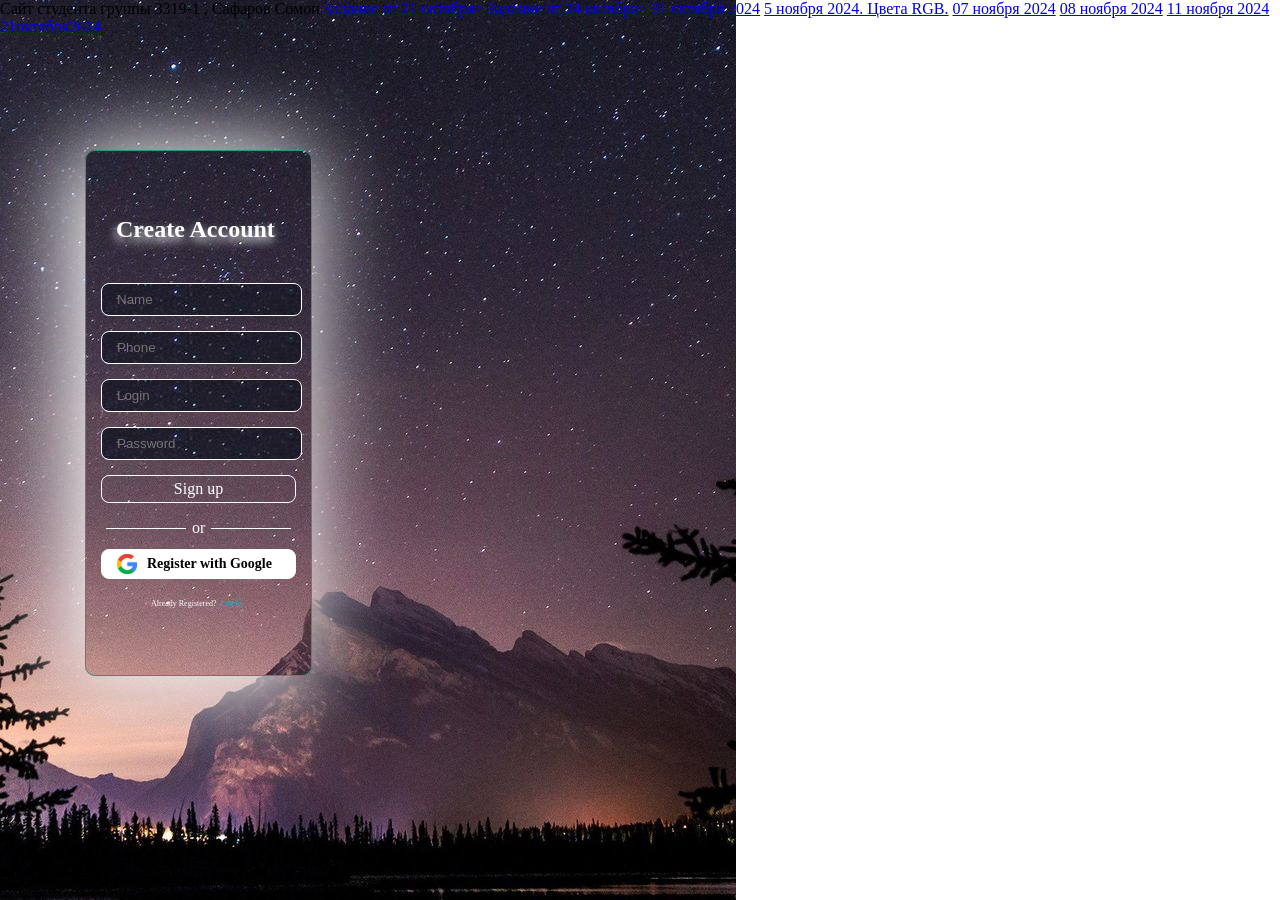
<file: index.html>
<!DOCTYPE html>
<html lang="en">
<head>
    <meta charset="UTF-8">
    <meta name="viewport" content="width=device-width, initial-scale=1.0">
    <link rel="stylesheet" href="style.css">
    <title>Document</title>
</head>
<body>
    <main class="block">
        <div class="block-in">

            <h2>Create Account</h2>

            <nav class="regis">

        <form action="#" name="name" method="get">
             <input type="name" name="name" placeholder="Name">
        </form>

         <form action="#" name="password" method="get">
            <input type="phone" name="phone" placeholder="Phone">
         </form>

        <form action="#" name="text" method="get" >
            <input type="text" name="login" placeholder="Login">
        </form>

        <form action="#" name="password" method="get">
            <input type="password" name="password" placeholder="Password">
        </form>

    <div class="sign">
        <a href="#">Sign up</a>
    </div>

    <div class="or1">
    </div>

    <div class="or">
        <a>or</a>
    </div>

    <div class="or2">
    </div>

    <a href="https://myaccount.google.com/?nlr=1">
        <div class="google">
            <img src="images/vecteezy_google-lens-icon-logo-symbol_22484503.png" alt="">
            <h2>Register with Google</h2>
        </div>
    </a>

    <div class="dont">
        <p>Already Registered?</p>
        <a href="index2.html">Log In</a>
    </div>

    </nav>
    </div>
    </main>
Сайт студента группы 3319-1 , Сафаров Сомон
    <a href='21oct24.html'>Задание от 21 октября></a>
    <a href='24oct24.html'>Задание от 24 октября></a>
    <a href="31oct24.html"> 31 октября 2024</a>
    <a href="05nov24.html"> 5 ноября 2024. Цвета RGB.</a>
    <a href="07nov24.html"> 07 ноября 2024</a>
    <a href="08nov24.html"> 08 ноября 2024</a>
    <a href="11nov24.html"> 11 ноября 2024</a>
    <a href="21oct24.html">21октября2024</a>

</body>
</html>
</file>
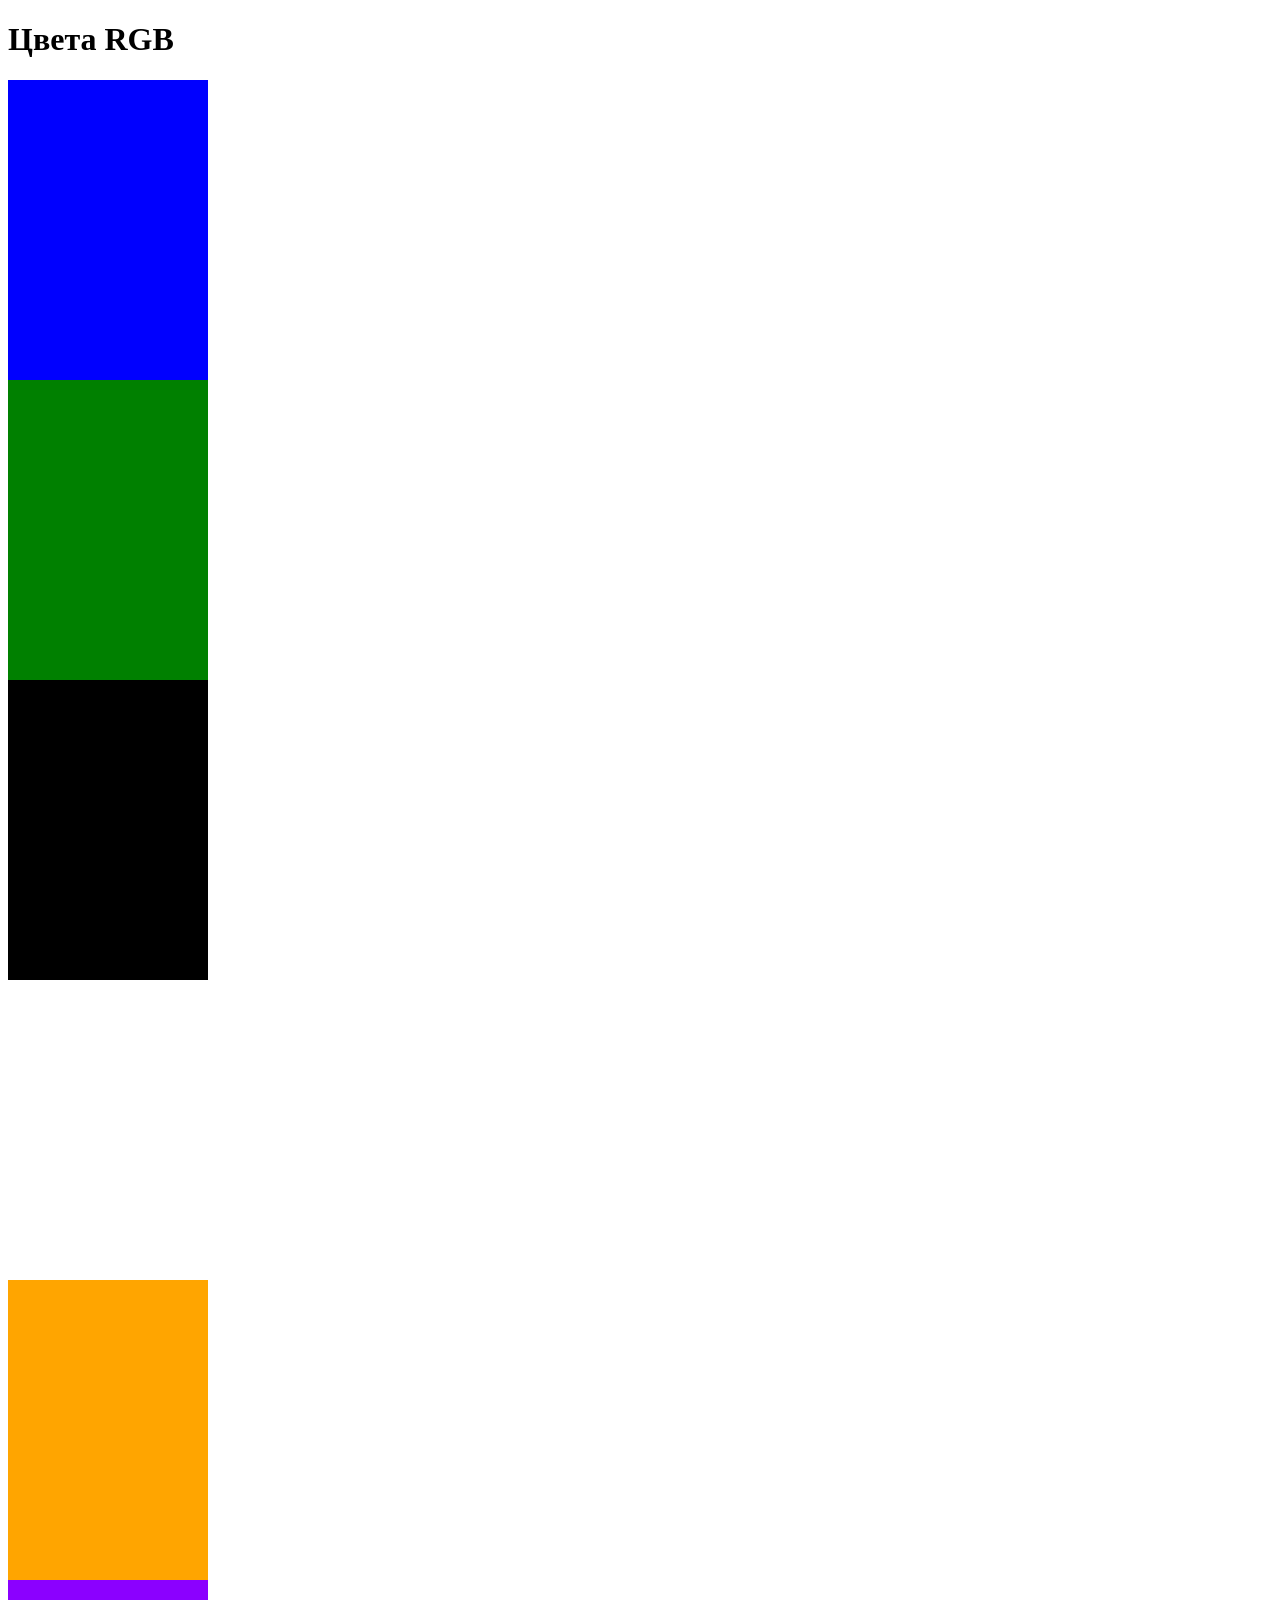
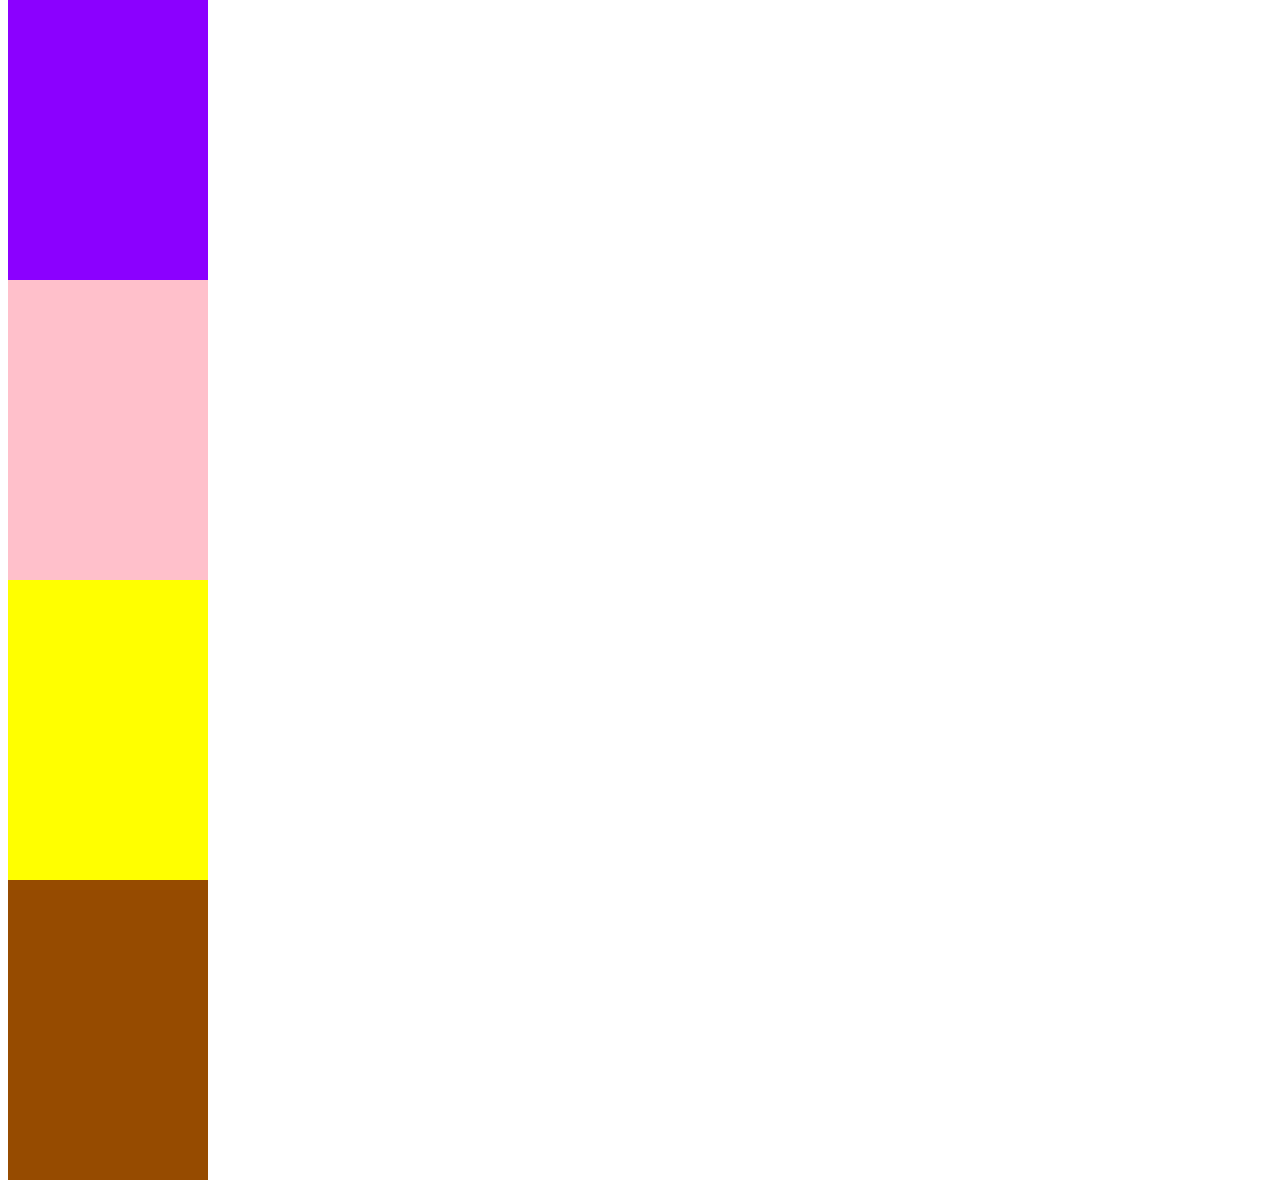
<file: 05nov24.html>
<!DOCTYPE html>
<html lang="en">
<head>
    <meta charset="UTF-8">
    <meta name="viewport" content="width=device-width, initial-scale=1.0">
    <title>Document</title>
</head>
<body>
    <h1>Цвета RGB</h1>
</body>
    <script>
        let box1=document.createElement('div');
        box1.style.height='300px';
        box1.style.width='200px';
        box1.style.backgroundColor='rgb(0,0,255)';
        document.body.append(box1);

        let box2=document.createElement('div');
        box2.style.height='300px';
        box2.style.width='200px';
        box2.style.backgroundColor='rgb(0,128,0)';
        document.body.append(box2);

        let box3=document.createElement('div');
        box3.style.height='300px';
        box3.style.width='200px';
        box3.style.backgroundColor='rgb(0,0,0)';
        document.body.append(box3);

        let box4=document.createElement('div');
        box4.style.height='300px';
        box4.style.width='200px';
        box4.style.backgroundColor='rgb(255,255,255)';
        document.body.append(box4);

        let box5=document.createElement('div');
        box5.style.height='300px';
        box5.style.width='200px';
        box5.style.backgroundColor='rgb(255,165,0)';
        document.body.append(box5);

        let box6=document.createElement('div');
        box6.style.height='300px';
        box6.style.width='200px';
        box6.style.backgroundColor='rgb(139,0,255)';
        document.body.append(box6);

        let box7=document.createElement('div');
        box7.style.height='300px';
        box7.style.width='200px';
        box7.style.backgroundColor='rgb(255,192,203)';
        document.body.append(box7);

        let box8=document.createElement('div');
        box8.style.height='300px';
        box8.style.width='200px';
        box8.style.backgroundColor='rgb(255,255,0)';
        document.body.append(box8);

        let box9=document.createElement('div');
        box9.style.height='300px';
        box9.style.width='200px';
        box9.style.backgroundColor='rgb(150,75,0)';
        document.body.append(box9);

    </script>
</html>
</file>
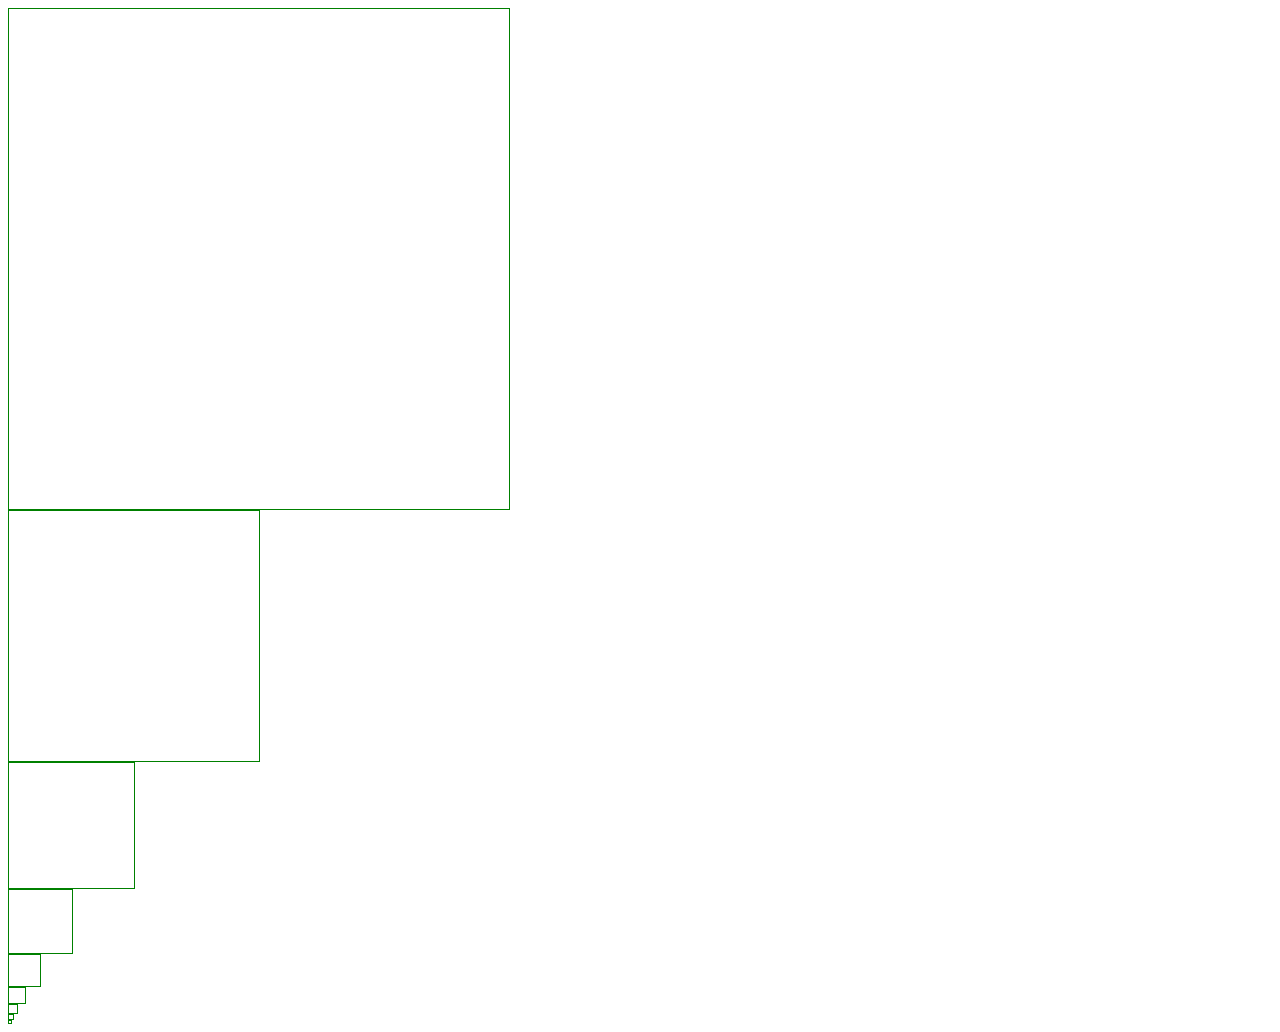
<file: 07nov24.html>
<!DOCTYPE html>
<html lang="en">
<head>
    <meta charset="UTF-8">
    <meta name="viewport" content="width=device-width, initial-scale=1.0">
    <title>Document</title>
</head>
<body>
    
</body>

    <script>

        let startBox=document.createElement('div');
        document.body.append(startBox);

        function draw(size){
            if(size>1) {               //++++++++++++++++
            let box=document.createElement('div');
            box.style.width=size +'px';
            box.style.height=size+'px';
            box.style.border='1px solid green';
            document.body.append(box);

            draw(size/2);
            } //++++++++++++++

        }

        draw(500);

    </script>

</html>
</file>
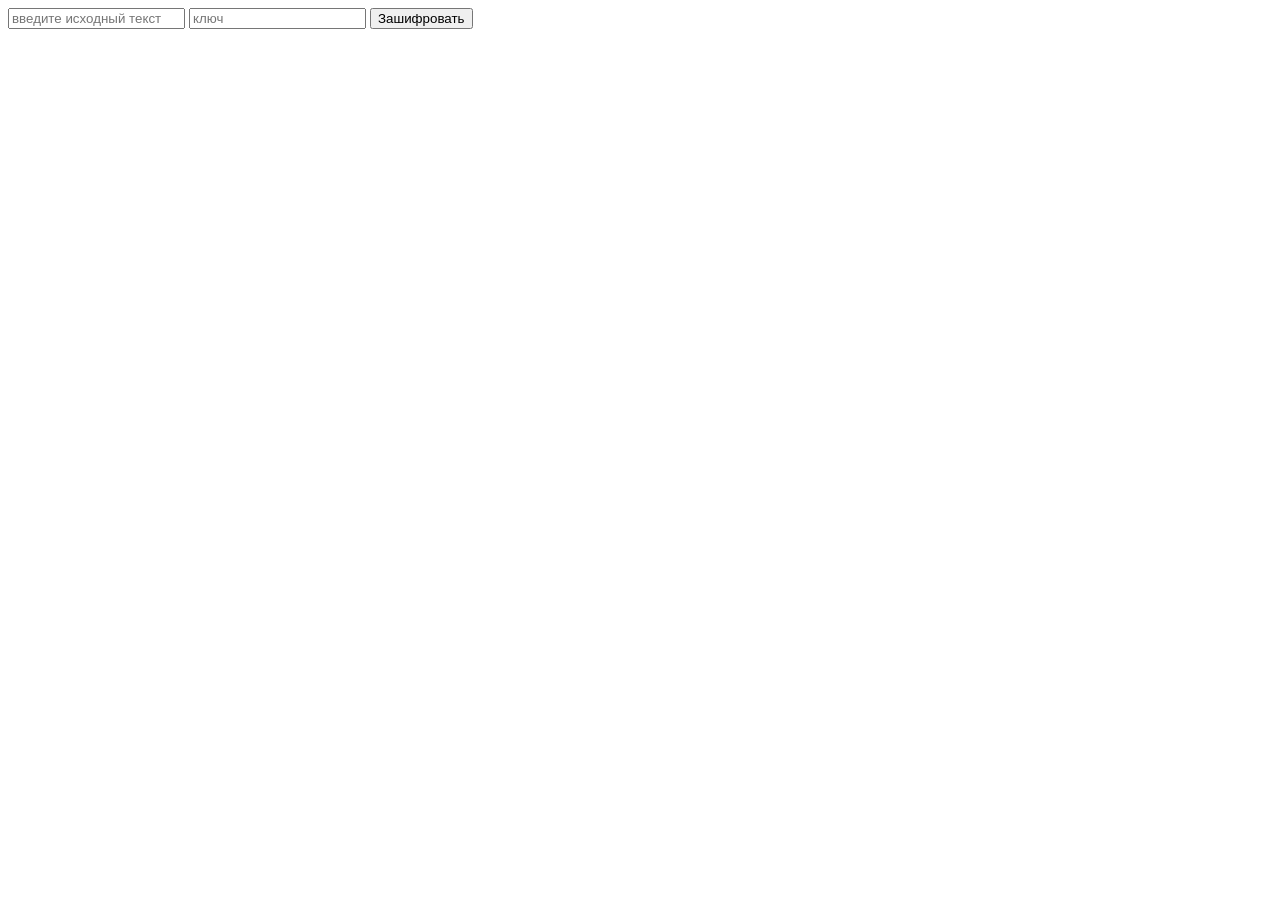
<file: 11nov24.html>
<!DOCTYPE html>
<html lang="en">
<head>
    <meta charset="UTF-8">
    <meta name="viewport" content="width=device-width, initial-scale=1.0">
    <title>Document</title>
</head>
<body>
    <input type="text" id="t0" placeholder="введите исходный текст">
    <input type="text" id="key" placeholder="ключ">
    <button onclick="encrypt()">Зашифровать</button>
    <div id="encrypted"></div>

    <script>
        let text0 = document.getElementById('t0'); 
        let key = document.getElementById( 'key'); 
        let encr = document.getElementById('encrypted'); 

        function encrypt(){
            let t = text0.value; 
            let len = t. length; 

    for (let i=0; i < len; i++){
        let uniCode = t.charCodeAt(i); 
        encr. innerText += uniCode + '.';
    }
}
    </script>
</body>
</html>
</file>
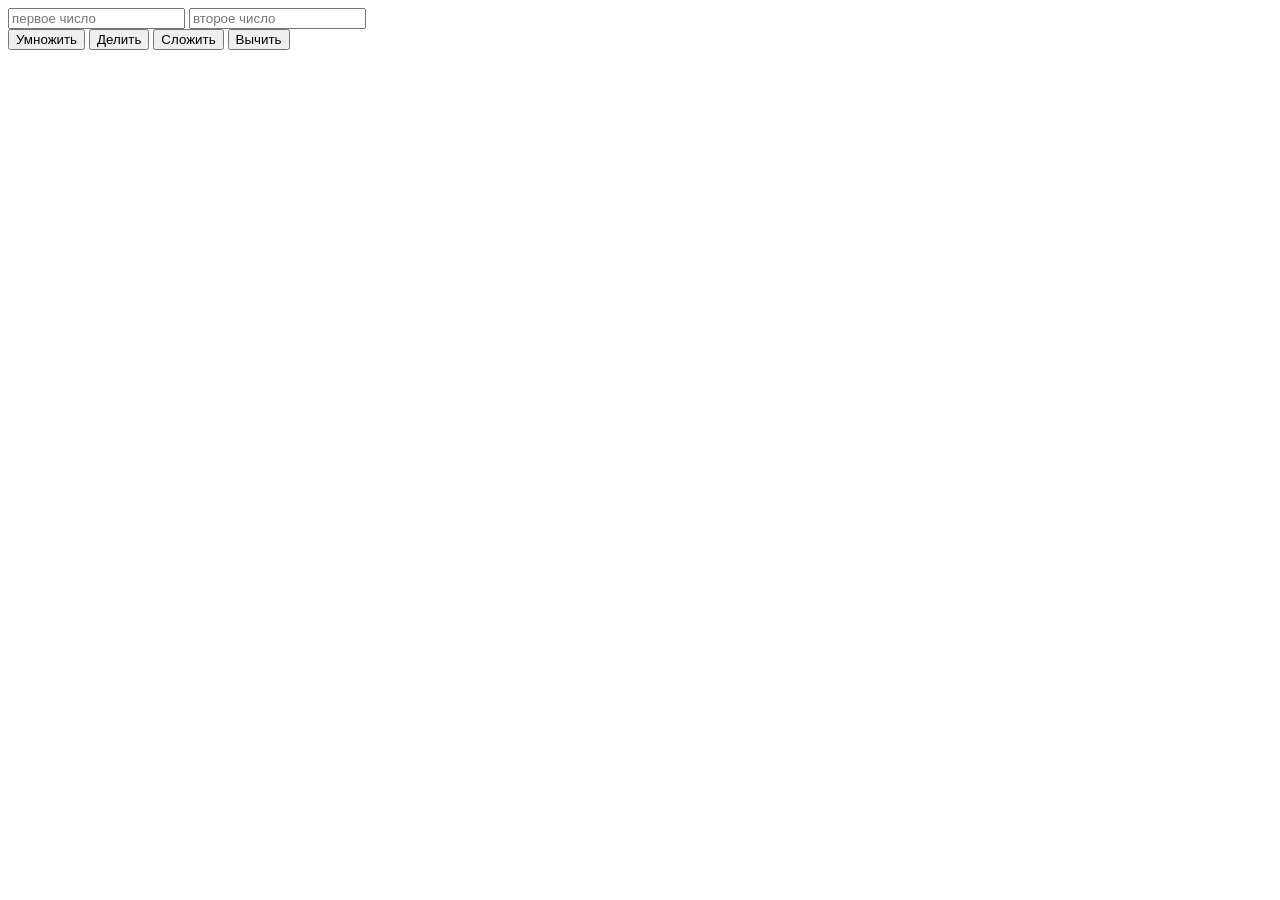
<file: 8nov24.html>
<!DOCTYPE html>
<html lang="en">
<head>
    <meta charset="UTF-8">
    <meta name="viewport" content="width=device-width, initial-scale=1.0">
    <title>Document</title>
</head>
<body>
    <input type="text" id = 'num1' placeholder="первое число">
    <input type="text" id = 'num2' placeholder="второе число">
    <div type="text" id='result'></div>
    <button onclick="multiply()">Умножить</button>
    <button onclick="divide()">Делить</button>
    <button onclick="fold()">Сложить</button>
    <button onclick="subtract()">Вычить</button>

    <script>
        let n1 = document.getElementById('num1') ;
        let n2 = document.getElementById('num2' );
        let res = document.getElementById('result');

        function multiply(){
            res.innerText = n1.value * n2.value
        }

        function divide(){
            res.innerText = n1.value / n2.value
        }

        function fold(){
            res.innerText = parseFloat(n1.value) + parseFloat(n2.value)
        }

        function subtract(){
            res.innerText = n1.value - n2.value
        }
    </script>


</body>
</html>
</file>
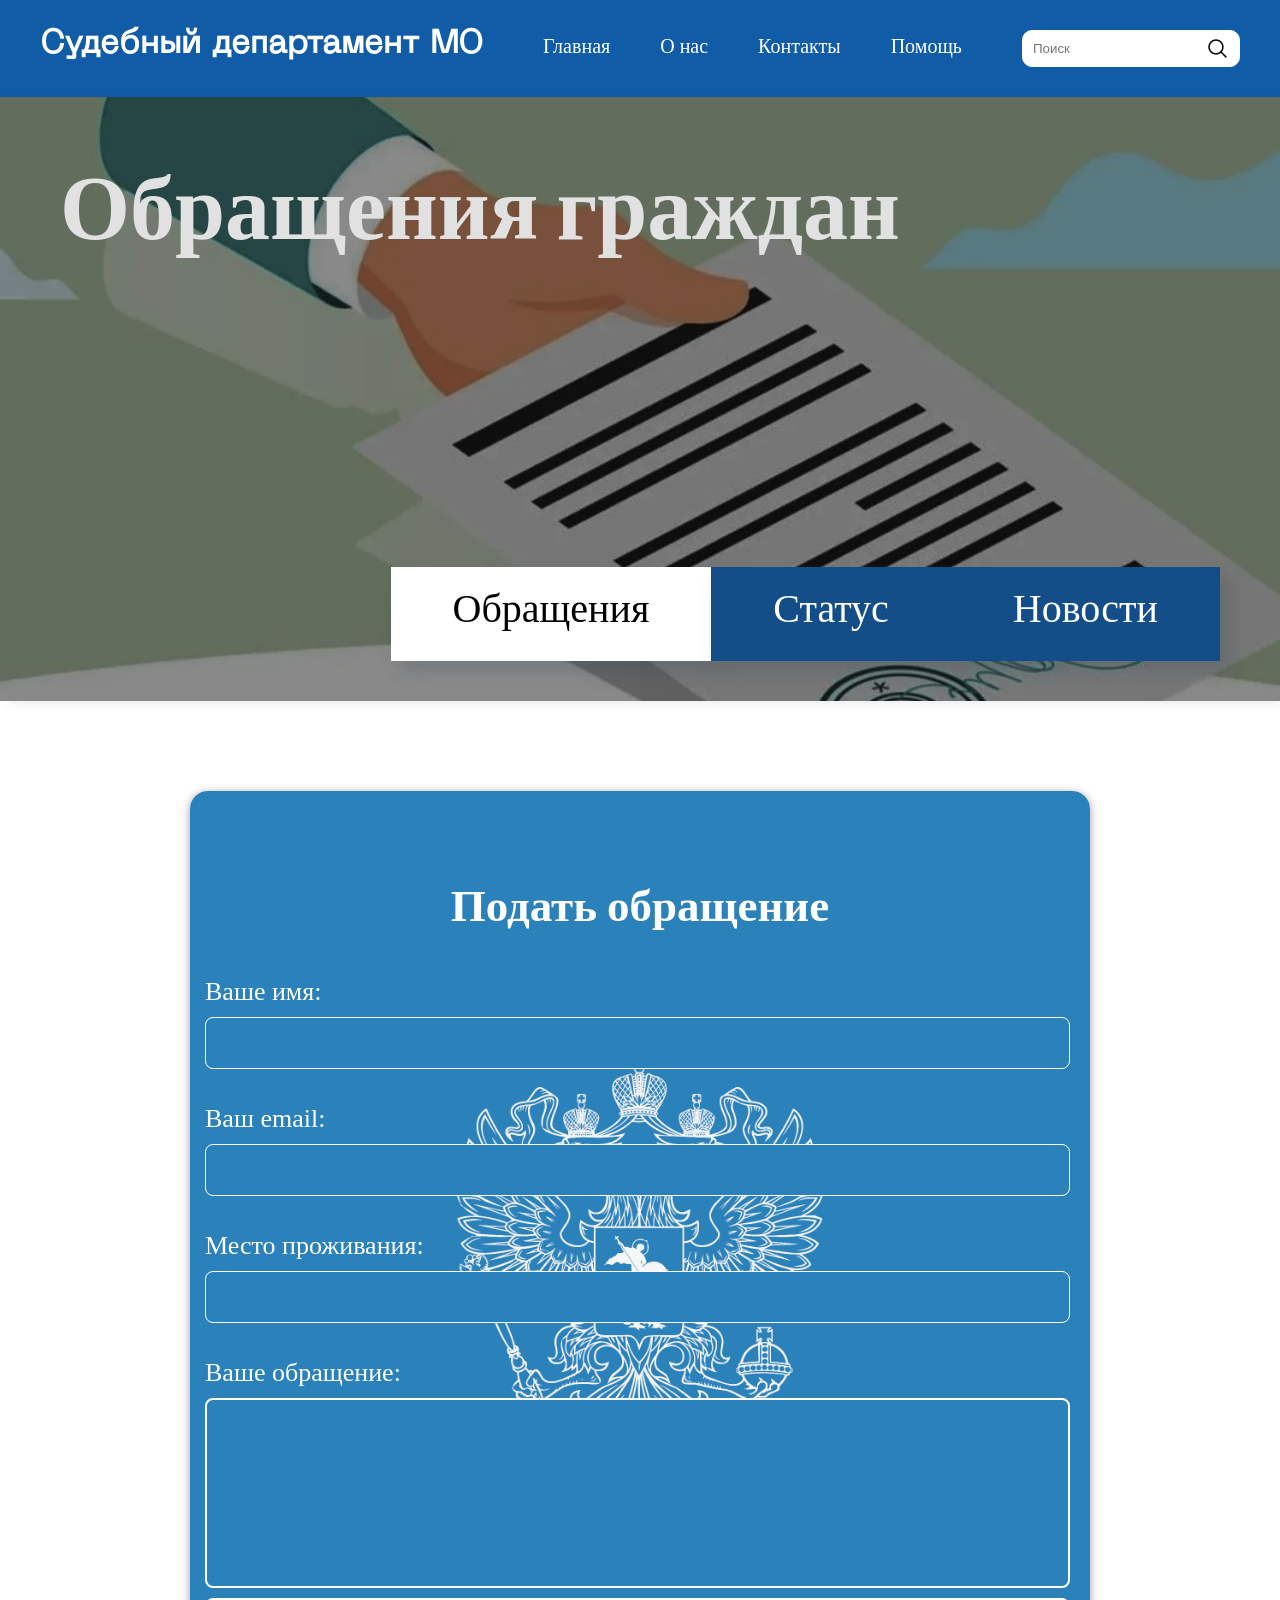
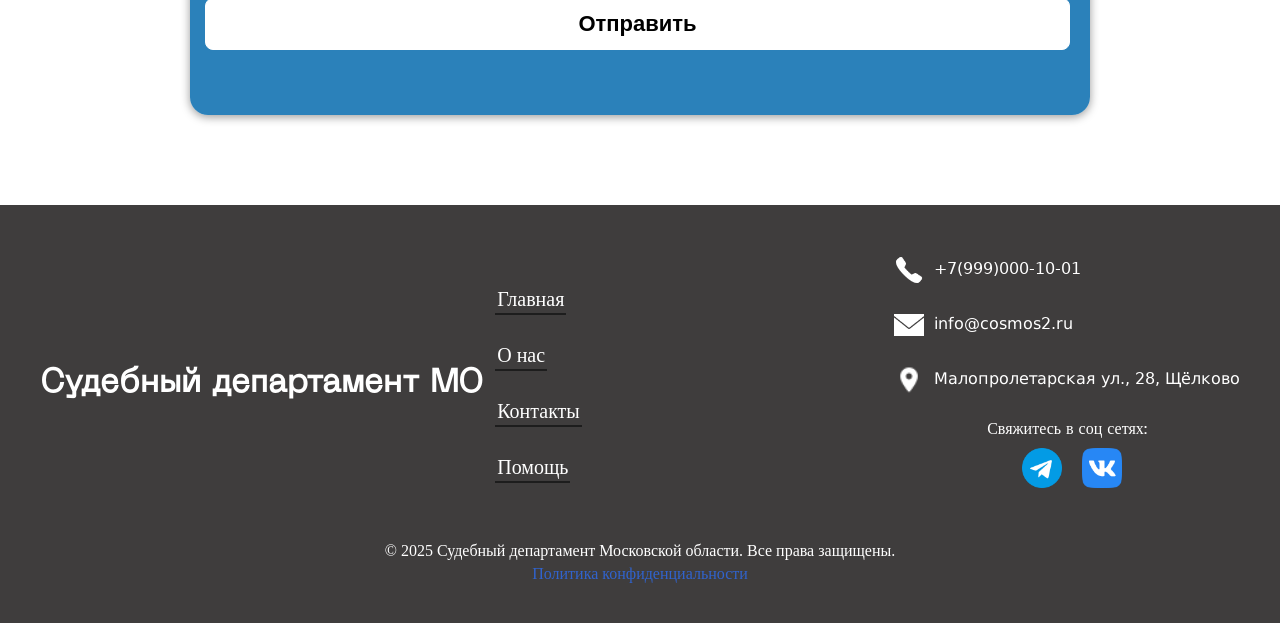
<file: index1.html>
<!DOCTYPE html>
<html lang="ru">
<head>
    <meta charset="UTF-8">
    <meta name="viewport" content="width=device-width, initial-scale=1.0">
    <link rel="stylesheet" href="style1.css">
    <title>Система учета обращений граждан</title>
</head>
<body>
    <header>
    <div class="logo">
        <h1>Судебный департамент МО</h1>
    </div>
    <nav class="menu">
        <ul>
            <li><a href="index1.html">Главная</a></li>
            <li><a href="index4.html">О нас</a></li>
            <li><a href="index5.html">Контакты</a></li>
            <li><a href="index6.html">Помощь</a></li>
        </ul>
    </nav>
    <div class="search">
        <input type="text" placeholder="Поиск">
        <input type="submit" name="search" value="">
    </div>
</header>

<main>
    <section id="home">
        <h1>Обращения граждан</h1>
        <ul>
            <li class="teg"><a class="teg" href="#submit-appeal">Обращения</a></li>
            <li><a href="index2.html">Статус</a></li>
            <li><a href="index3.html">Новости</a></li>
        </ul>
    </section>

    <section id="submit-appeal">
        <div class="sub">
        <h2>Подать обращение</h2>
        <form>
            <label for="name">Ваше имя:</label>
            <input type="text" id="name" required>

            <label for="email">Ваш email:</label>
            <input type="email" id="email" required>

            <label for="location">Место проживания:</label>
            <input type="text" id="location" required>

            <label for="message">Ваше обращение:</label>
            <textarea id="message" required></textarea>

            <button type="submit">Отправить</button>
        </form>
    </section>
</main>
<footer class="footer-end">
    <div class="div">
    <div class="contact-info">
        <div class="name">
            <h1>Судебный департамент МО</h1>
        </div>

        <div class="left">
            <nav class="links">
                <a href="#">Главная</a>
                <a href="#">О нас</a>
                <a href="#">Контакты</a>
                <a href="#">Помощь</a>
            </nav>
        </div>

        <div class="right">
            <div class="icon">
                <img src="media/icons8-телефон-50.png" alt="">
                <p>+7(999)000-10-01</p>
            </div>
            <div class="icon">
                <img src="media/icons8-новый-пост-50.png" alt="">
                <p>info@cosmos2.ru</p>
            </div>
            <div class="icon">
                <img  src="media/icons8-маркер-24.png" alt="">
                <p>Малопролетарская ул., 28, Щёлково</p>
            </div>

        <div class="socil-media">
            <p>Свяжитесь в соц сетях:</p>
            <div class="som">
            <a href="">
                <img class="content-icon" src="media/telegram_2111646.png" alt="">
            </a>
            <a href="">
                <img src="media/vk_5968835.png" alt="">
            </a>
        </div>
            </div>
        </div>
    </div>
    

    <div class="copy">
    <p>&copy; 2025 Судебный департамент Московской области. Все права защищены.</p>
    <p><a href="#privacy">Политика конфиденциальности</a></p>
</div>
</div>
</footer>
</body>
</html>
</file>
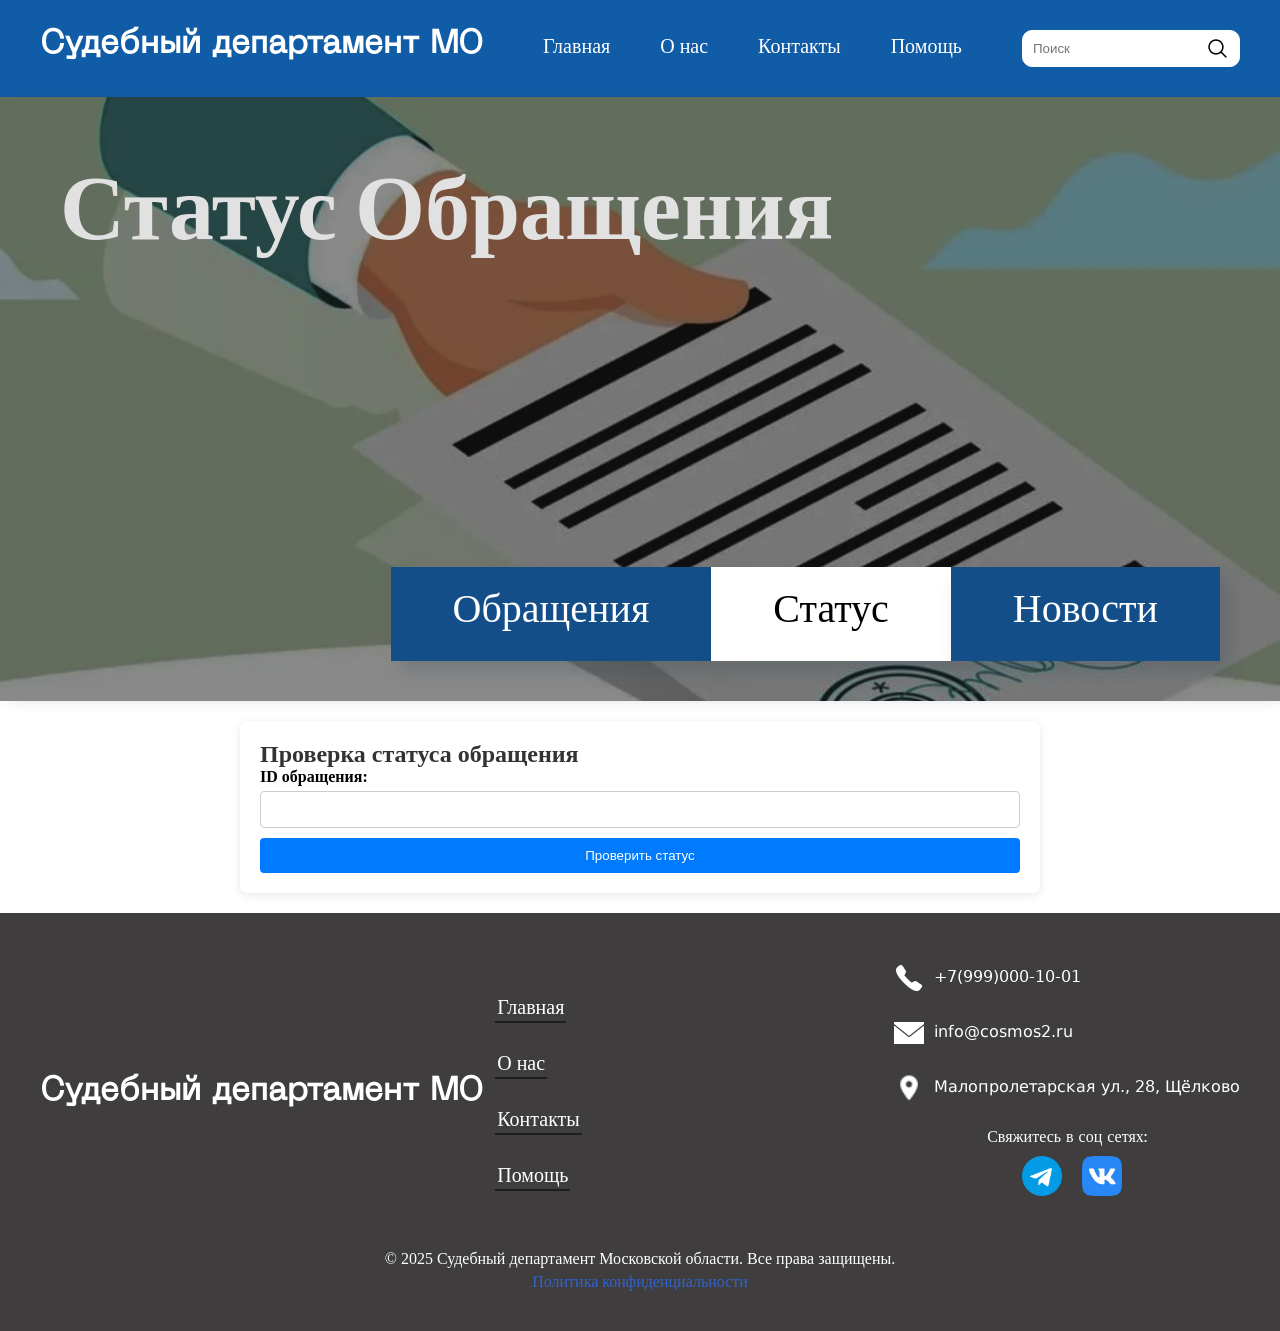
<file: index2.html>
<!DOCTYPE html>
<html lang="ru">
<head>
    <meta charset="UTF-8">
    <meta name="viewport" content="width=device-width, initial-scale=1.0">
    <link rel="stylesheet" href="style2.css">
    <title>Система учета обращений граждан</title>
</head>
<body>
    <header>
        <div class="logo">
            <h1>Судебный департамент МО</h1>
        </div>
        <nav class="menu">
            <ul>
                <li><a href="index1.html">Главная</a></li>
                <li><a href="index4.html">О нас</a></li>
                <li><a href="index5.html">Контакты</a></li>
                <li><a href="index6.html">Помощь</a></li>
            </ul>
        </nav>
        <div class="search">
            <input type="text" placeholder="Поиск">
            <input type="submit" name="search" value="">
        </div>
    </header>

    <main>
        <section id="home">
            <h1>Статус Обращения</h1>
            <ul>
                <li><a href="index1.html">Обращения</a></li>
                <li class="teg"><a class="teg" href="#status">Статус</a></li>
                <li><a href="index3.html">Новости</a></li>
            </ul>
        </section>

        <section id="status">
            <h2>Проверка статуса обращения</h2>
            <form>
                <label for="appeal-id">ID обращения:</label>
                <input type="text" id="appeal-id" required>
                <button type="submit">Проверить статус</button>
            </form>
        </section>
    </main>

    <footer class="footer-end">
        <div class="div">
        <div class="contact-info">
            <div class="name">
                <h1>Судебный департамент МО</h1>
            </div>
    
            <div class="left">
                <nav class="links">
                    <a href="#">Главная</a>
                    <a href="#">О нас</a>
                    <a href="#">Контакты</a>
                    <a href="#">Помощь</a>
                </nav>
            </div>
    
            <div class="right">
                <div class="icon">
                    <img src="media/icons8-телефон-50.png" alt="">
                    <p>+7(999)000-10-01</p>
                </div>
                <div class="icon">
                    <img src="media/icons8-новый-пост-50.png" alt="">
                    <p>info@cosmos2.ru</p>
                </div>
                <div class="icon">
                    <img  src="media/icons8-маркер-24.png" alt="">
                    <p>Малопролетарская ул., 28, Щёлково</p>
                </div>
    
            <div class="socil-media">
                <p>Свяжитесь в соц сетях:</p>
                <div class="som">
                <a href="">
                    <img class="content-icon" src="media/telegram_2111646.png" alt="">
                </a>
                <a href="">
                    <img src="media/vk_5968835.png" alt="">
                </a>
            </div>
                </div>
            </div>
        </div>
        
    
        <div class="copy">
        <p>&copy; 2025 Судебный департамент Московской области. Все права защищены.</p>
        <p><a href="#privacy">Политика конфиденциальности</a></p>
    </div>
    </div>
    </footer>
</body>
</html>
</file>
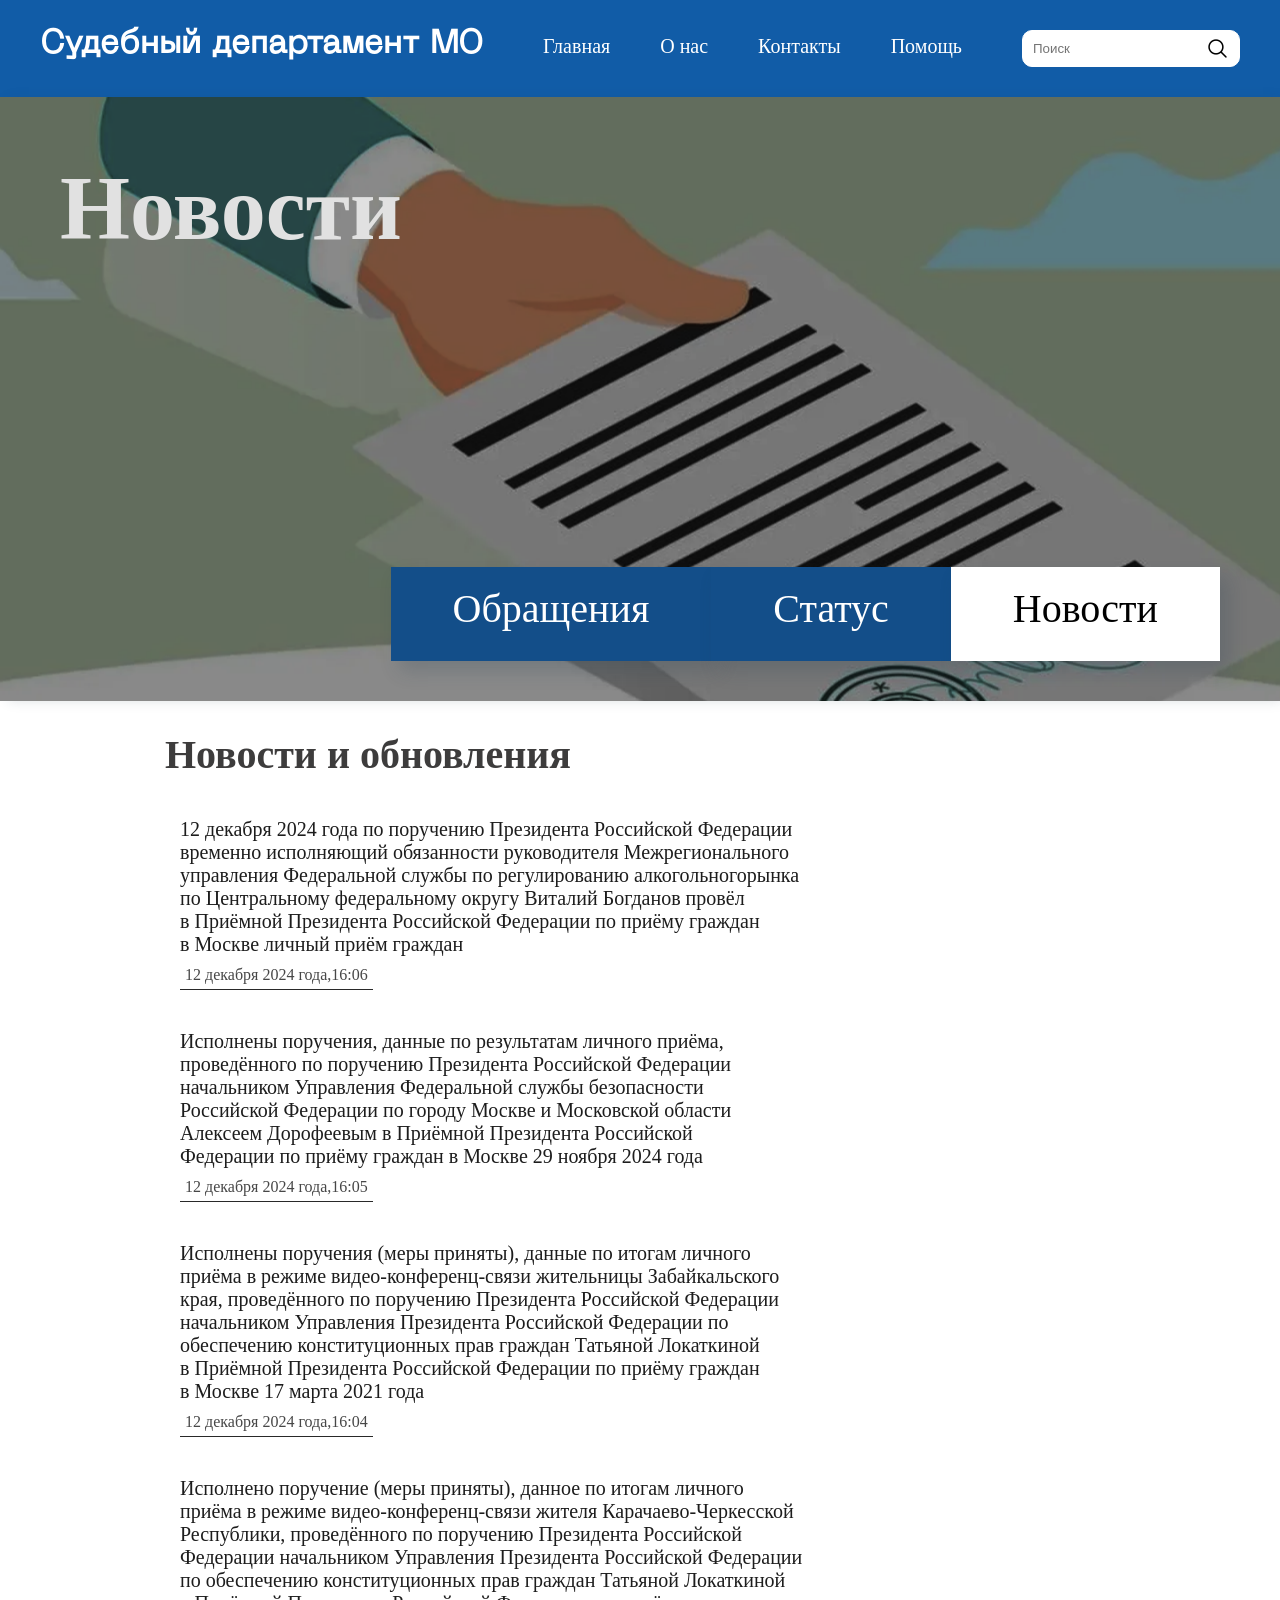
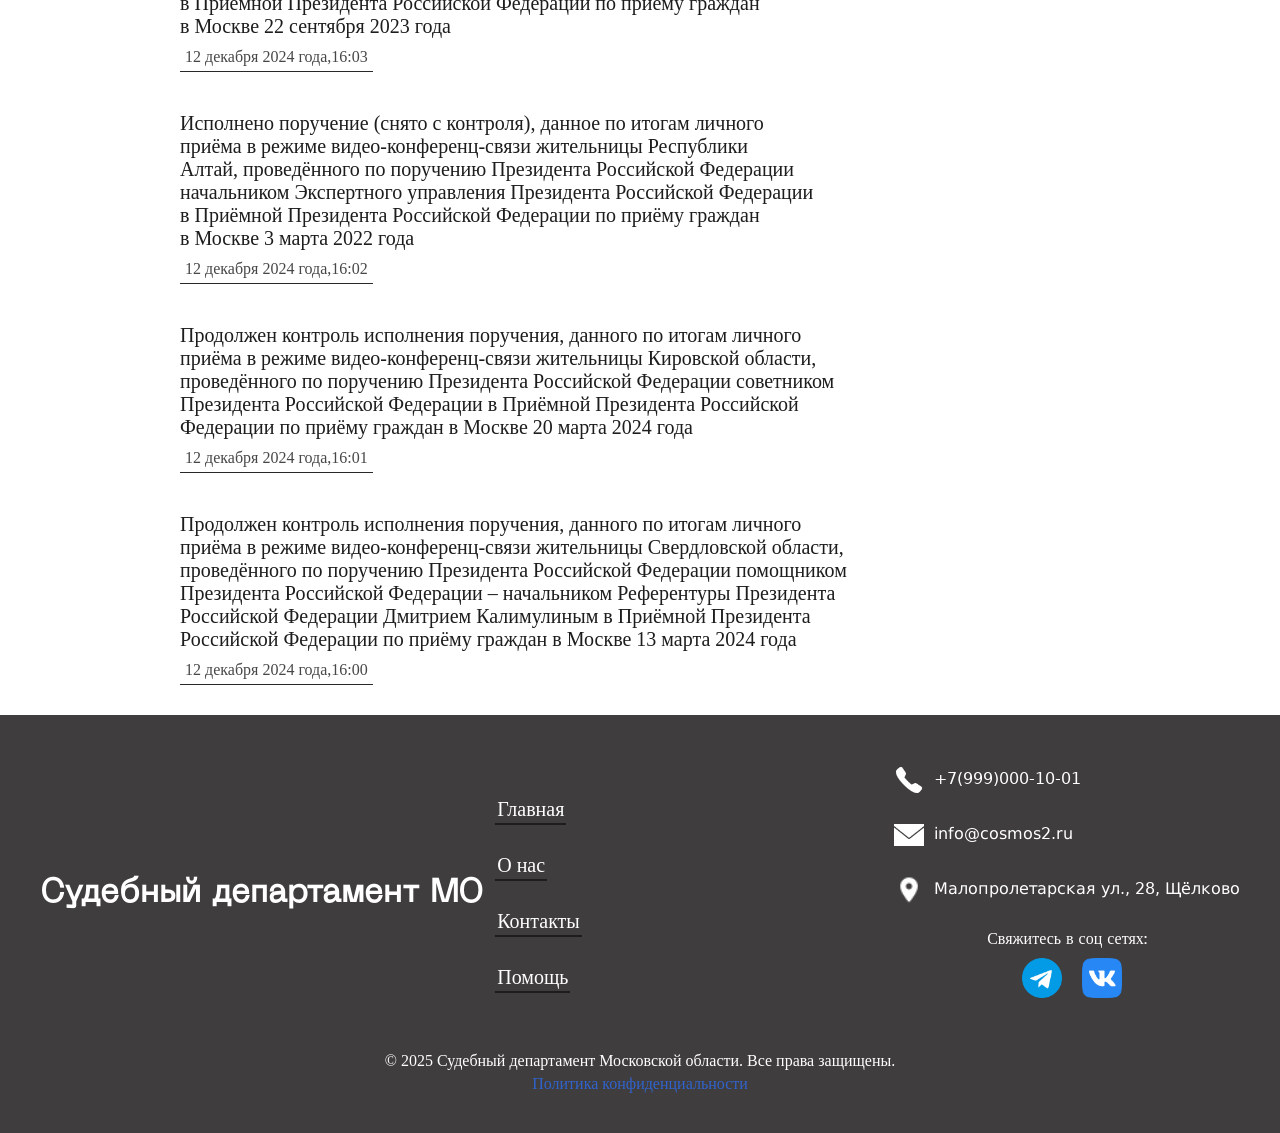
<file: index3.html>
<!DOCTYPE html>
<html lang="ru">
<head>
    <meta charset="UTF-8">
    <meta name="viewport" content="width=device-width, initial-scale=1.0">
    <title>Система учета обращений граждан</title>
    <link rel="stylesheet" href="style3.css">
</head>
<body>
    <header>
        <div class="logo">
            <h1>Судебный департамент МО</h1>
        </div>
        <nav class="menu">
            <ul>
                <li><a href="index1.html">Главная</a></li>
                <li><a href="index4.html">О нас</a></li>
                <li><a href="index5.html">Контакты</a></li>
                <li><a href="index6.html">Помощь</a></li>
            </ul>
        </nav>
        <div class="search">
            <input type="text" placeholder="Поиск">
            <input type="submit" name="search" value="">
        </div>
    </header>

    <main>
        <section id="home">
            <h1>Новости</h1>
            <ul>
                <li><a href="index1.html">Обращения</a></li>
                <li><a href="index2.html">Статус</a></li>
                <li class="teg"><a class="teg" href="#news">Новости</a></li>
            </ul>
        </section>

        <section id="news">
            <h2>Новости и обновления</h2>
            <div class="news-po">
                <a href="#">12 декабря 2024 года по поручению Президента Российской Федерации 
                    <br> временно исполняющий обязанности руководителя Межрегионального 
                    <br>управления Федеральной службы по регулированию алкогольногорынка 
                    <br> по Центральному федеральному округу Виталий Богданов провёл
                    <br> в Приёмной Президента Российской Федерации по приёму граждан
                    <br> в Москве личный приём граждан</a>
                    <time datetime="#privacy">12 декабря 2024 года,16:06</time>
            </div>

            <div class="news-po">
                <a href="#">Исполнены поручения, данные по результатам личного приёма,
                    <br> проведённого по поручению Президента Российской Федерации
                    <br> начальником Управления Федеральной службы безопасности 
                    <br>Российской Федерации по городу Москве и Московской области
                    <br> Алексеем Дорофеевым в Приёмной Президента Российской 
                    <br>Федерации по приёму граждан в Москве 29 ноября 2024 года</a>
                    <time datetime="#privacy">12 декабря 2024 года,16:05</time>
            </div>

            <div class="news-po">
                <a href="#">Исполнены поручения (меры приняты), данные по итогам личного 
                    <br> приёма в режиме видео-конференц-связи жительницы Забайкальского 
                    <br>края, проведённого по поручению Президента Российской Федерации
                    <br> начальником Управления Президента Российской Федерации по
                    <br> обеспечению конституционных прав граждан Татьяной Локаткиной
                    <br> в Приёмной Президента Российской Федерации по приёму граждан
                    <br> в Москве 17 марта 2021 года</a>
                    <time datetime="#privacy">12 декабря 2024 года,16:04</time>
            </div>

            <div class="news-po">
                <a href="#">Исполнено поручение (меры приняты), данное по итогам личного
                    <br> приёма в режиме видео-конференц-связи жителя Карачаево-Черкесской
                    <br> Республики, проведённого по поручению Президента Российской
                    <br> Федерации начальником Управления Президента Российской Федерации
                    <br> по обеспечению конституционных прав граждан Татьяной Локаткиной 
                    <br>в Приёмной Президента Российской Федерации по приёму граждан
                    <br> в Москве 22 сентября 2023 года</a>
                    <time datetime="#privacy">12 декабря 2024 года,16:03</time>
            </div>

            <div class="news-po">
                <a href="#">Исполнено поручение (снято с контроля), данное по итогам личного
                    <br> приёма в режиме видео-конференц-связи жительницы Республики
                    <br> Алтай, проведённого по поручению Президента Российской Федерации
                    <br> начальником Экспертного управления Президента Российской Федерации
                    <br> в Приёмной Президента Российской Федерации по приёму граждан
                    <br> в Москве 3 марта 2022 года</a>
                    <time datetime="#privacy">12 декабря 2024 года,16:02</time>
            </div>

            <div class="news-po">
                <a href="#">Продолжен контроль исполнения поручения, данного по итогам личного
                    <br> приёма в режиме видео-конференц-связи жительницы Кировской области,
                    <br> проведённого по поручению Президента Российской Федерации советником
                    <br> Президента Российской Федерации в Приёмной Президента Российской
                    <br> Федерации по приёму граждан в Москве 20 марта 2024 года</a>
                    <time datetime="#privacy">12 декабря 2024 года,16:01</time>
            </div>

            <div class="news-po">
                <a href="#">Продолжен контроль исполнения поручения, данного по итогам личного
                    <br> приёма в режиме видео-конференц-связи жительницы Свердловской области,
                    <br> проведённого по поручению Президента Российской Федерации помощником
                    <br> Президента Российской Федерации – начальником Референтуры Президента
                    <br> Российской Федерации Дмитрием Калимулиным в Приёмной Президента 
                    <br>Российской Федерации по приёму граждан в Москве 13 марта 2024 года</a>
                    <time datetime="#privacy">12 декабря 2024 года,16:00</time>
            </div>


        </section>
    </main>

    <footer class="footer-end">
        <div class="div">
        <div class="contact-info">
            <div class="name">
                <h1>Судебный департамент МО</h1>
            </div>
    
            <div class="left">
                <nav class="links">
                    <a href="#">Главная</a>
                    <a href="#">О нас</a>
                    <a href="#">Контакты</a>
                    <a href="#">Помощь</a>
                </nav>
            </div>
    
            <div class="right">
                <div class="icon">
                    <img src="media/icons8-телефон-50.png" alt="">
                    <p>+7(999)000-10-01</p>
                </div>
                <div class="icon">
                    <img src="media/icons8-новый-пост-50.png" alt="">
                    <p>info@cosmos2.ru</p>
                </div>
                <div class="icon">
                    <img  src="media/icons8-маркер-24.png" alt="">
                    <p>Малопролетарская ул., 28, Щёлково</p>
                </div>
    
            <div class="socil-media">
                <p>Свяжитесь в соц сетях:</p>
                <div class="som">
                <a href="">
                    <img class="content-icon" src="media/telegram_2111646.png" alt="">
                </a>
                <a href="">
                    <img src="media/vk_5968835.png" alt="">
                </a>
            </div>
                </div>
            </div>
        </div>
        
    
        <div class="copy">
        <p>&copy; 2025 Судебный департамент Московской области. Все права защищены.</p>
        <p><a href="#privacy">Политика конфиденциальности</a></p>
    </div>
    </div>
    </footer>
</body>
</html>
</file>
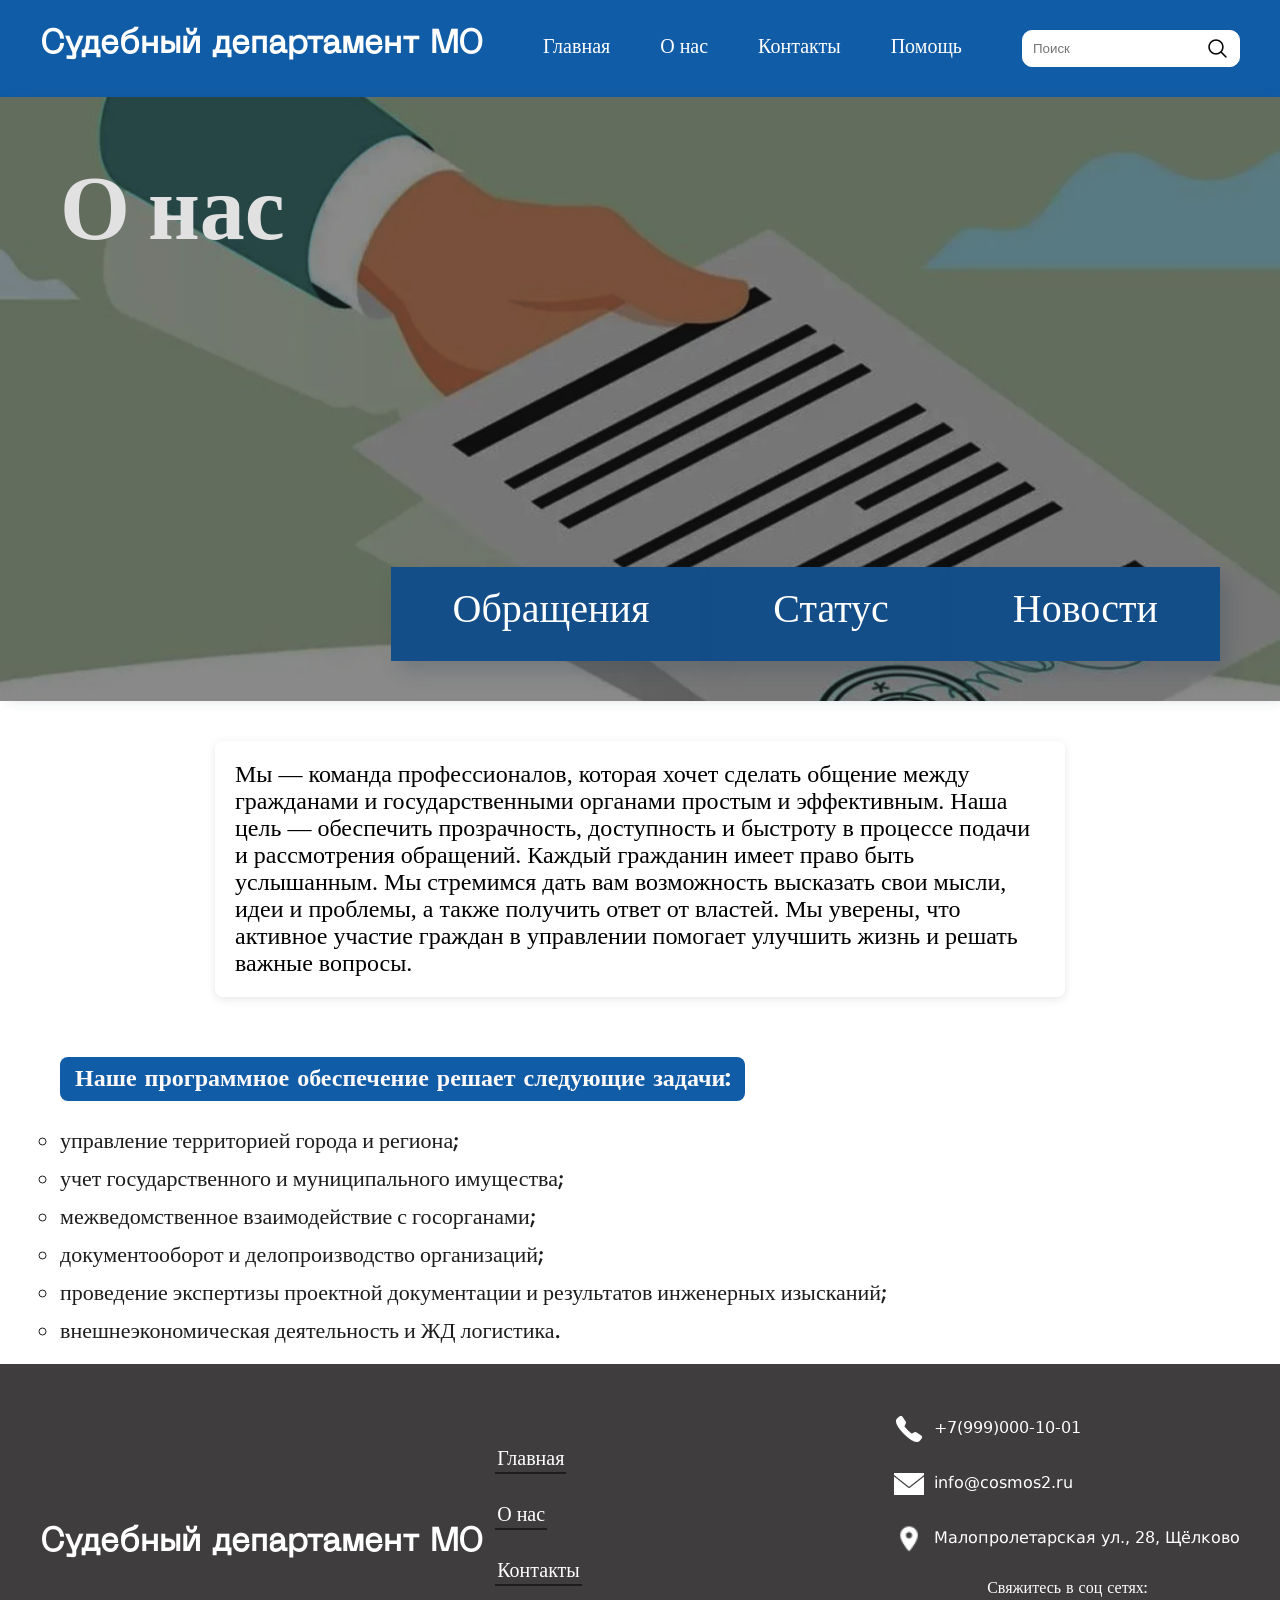
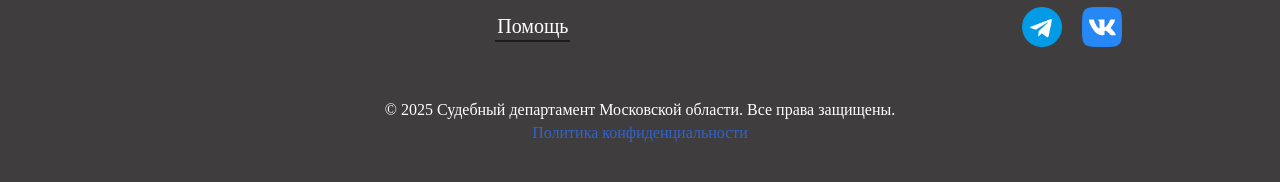
<file: index4.html>
<!DOCTYPE html>
<html lang="ru">
<head>
    <meta charset="UTF-8">
    <meta name="viewport" content="width=device-width, initial-scale=1.0">
    <link rel="stylesheet" href="style4.css">
    <title>Система учета обращений граждан</title>
</head>
<body>
    <header>
        <div class="logo">
            <h1>Судебный департамент МО</h1>
        </div>
        <nav class="menu">
            <ul>
                <li><a href="index1.html">Главная</a></li>
                <li><a href="#aboutus">О нас</a></li>
                <li><a href="index5.html">Контакты</a></li>
                <li><a href="index6.html">Помощь</a></li>
            </ul>
        </nav>
        <div class="search">
            <input type="text" placeholder="Поиск">
            <input type="submit" name="search" value="">
        </div>
    </header>

    <main>
        <section id="home">
            <h1>О нас</h1>
            <ul>
                <li><a href="index1.html">Обращения</a></li>
                <li><a href="index2.html">Статус</a></li>
                <li><a href="index3.html">Новости</a></li>
            </ul>
        </section>

        <section id="aboutus">
            <div id="status">
            <p>Мы — команда профессионалов, которая хочет сделать общение между гражданами и государственными органами простым и эффективным. Наша цель — обеспечить прозрачность, доступность и быстроту в процессе подачи и рассмотрения обращений. Каждый гражданин имеет право быть услышанным. Мы стремимся дать вам возможность высказать свои мысли, идеи и проблемы, а также получить ответ от властей. Мы уверены, что активное участие граждан в управлении помогает улучшить жизнь и решать важные вопросы.</p>
        </div>
            <div class="task">
                <h2>Наше программное обеспечение решает следующие задачи:</h2>
            <ul>
                <li>управление территорией города и региона;</li>
                <li>учет государственного и муниципального имущества;</li>
                <li>межведомственное взаимодействие с госорганами;</li>
                <li>документооборот и делопроизводство организаций;</li>
                <li>проведение экспертизы проектной документации и результатов инженерных изысканий;</li>
                <li>внешнеэкономическая деятельность и ЖД логистика.</li>
            </ul>
            </div>
        </section>

        
    </main>

    <footer class="footer-end">
        <div class="div">
        <div class="contact-info">
            <div class="name">
                <h1>Судебный департамент МО</h1>
            </div>
    
            <div class="left">
                <nav class="links">
                    <a href="#">Главная</a>
                    <a href="#">О нас</a>
                    <a href="#">Контакты</a>
                    <a href="#">Помощь</a>
                </nav>
            </div>
    
            <div class="right">
                <div class="icon">
                    <img src="media/icons8-телефон-50.png" alt="">
                    <p>+7(999)000-10-01</p>
                </div>
                <div class="icon">
                    <img src="media/icons8-новый-пост-50.png" alt="">
                    <p>info@cosmos2.ru</p>
                </div>
                <div class="icon">
                    <img  src="media/icons8-маркер-24.png" alt="">
                    <p>Малопролетарская ул., 28, Щёлково</p>
                </div>
    
            <div class="socil-media">
                <p>Свяжитесь в соц сетях:</p>
                <div class="som">
                <a href="">
                    <img class="content-icon" src="media/telegram_2111646.png" alt="">
                </a>
                <a href="">
                    <img src="media/vk_5968835.png" alt="">
                </a>
            </div>
                </div>
            </div>
        </div>
        
    
        <div class="copy">
        <p>&copy; 2025 Судебный департамент Московской области. Все права защищены.</p>
        <p><a href="#privacy">Политика конфиденциальности</a></p>
    </div>
    </div>
    </footer>
</body>
</html>
</file>
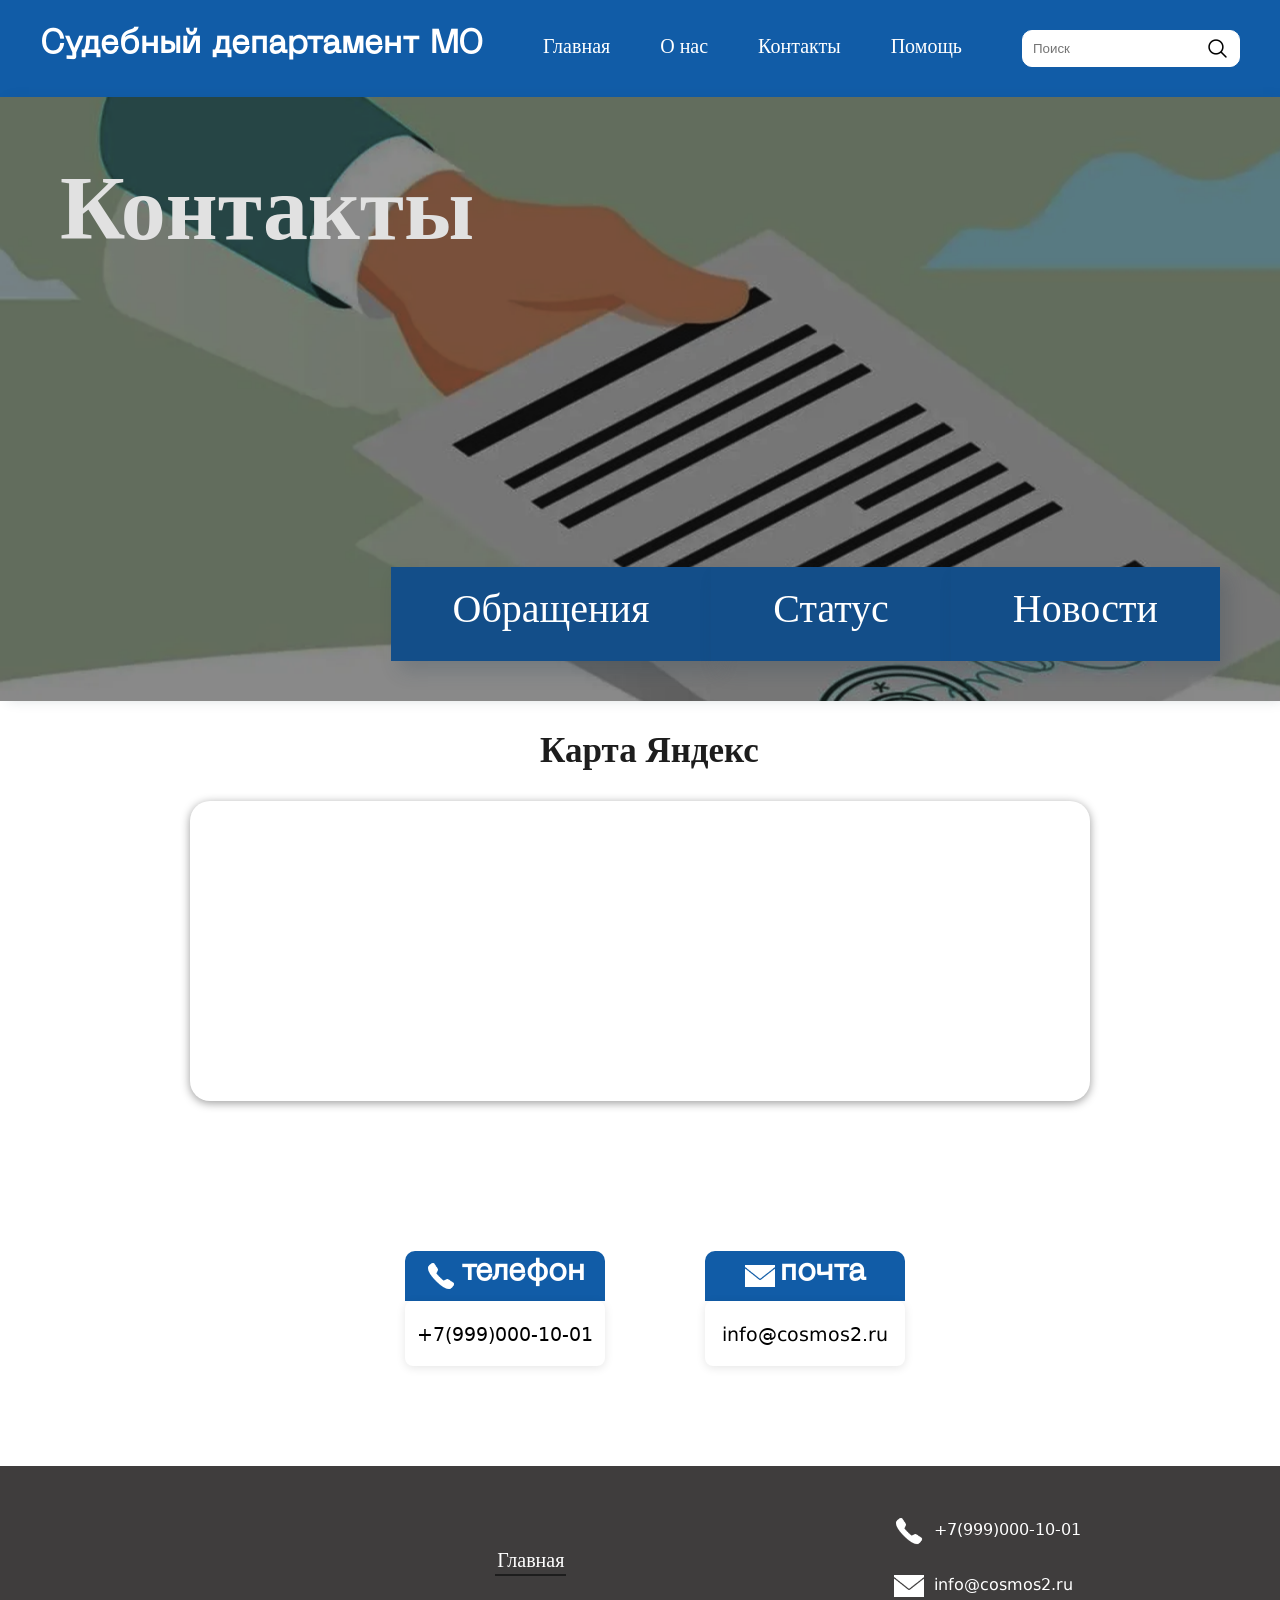
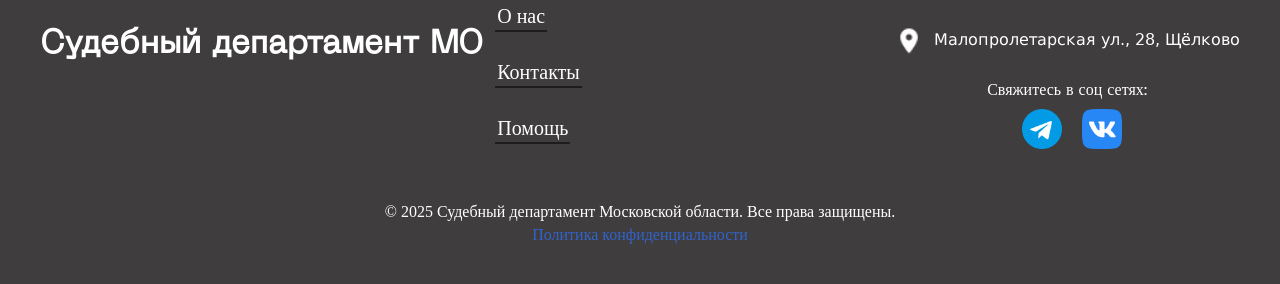
<file: index5.html>
<!DOCTYPE html>
<html lang="ru">
<head>
    <meta charset="UTF-8">
    <meta name="viewport" content="width=device-width, initial-scale=1.0">
    <link rel="stylesheet" href="style5.css">
    <title>Система учета обращений граждан</title>
</head>
<body>
    <header>
        <div class="logo">
            <h1>Судебный департамент МО</h1>
        </div>
        <nav class="menu">
            <ul>
                <li><a href="index1.html">Главная</a></li>
                <li><a href="#aboutus">О нас</a></li>
                <li><a href="#contact">Контакты</a></li>
                <li><a href="index6.html">Помощь</a></li>
            </ul>
        </nav>
        <div class="search">
            <input type="text" placeholder="Поиск">
            <input type="submit" name="search" value="">
        </div>
    </header>

    <main>
        <section id="home">
            <h1>Контакты</h1>
            <ul>
                <li><a href="index1.html">Обращения</a></li>
                <li><a href="index2.html">Статус</a></li>
                <li><a href="index3.html">Новости</a></li>
            </ul>
        </section>

    <section id="contact">
            <div class="carta">
            <h1>Карта Яндекс</h1>
            <iframe src="https://yandex.ru/map-widget/v1/?um=constructor%3A55eec72feeaa5a16c64cf50a75c4892f4317181b9bb058f7a88eb784a4f11ee7&amp;source=constructor" frameborder="0"></iframe>
        </div>


    <div class="contact-tel">
        <div class="tel-all">
        <div class="tel">
            <img src="media/icons8-телефон-50.png" alt="icon">
            <p>телефон</p>
        </div>

        <div class="telefon">
            <a href="#">+7(999)000-10-01</a>
        </div>
    </div>

    <div class="tel-emailall">
        <div class="tel-email">
            <img src="media/icons8-новый-пост-50.png" alt="icon">
            <p>почта</p>
        </div>

        <div class="textprogress">
            <a href="#">info@cosmos2.ru</a>
        </div>
    </div>
    </div>

     </section>

        
    </main>

    <footer class="footer-end">
        <div class="div">
        <div class="contact-info">
            <div class="name">
                <h1>Судебный департамент МО</h1>
            </div>
    
            <div class="left">
                <nav class="links">
                    <a href="#">Главная</a>
                    <a href="#">О нас</a>
                    <a href="#">Контакты</a>
                    <a href="#">Помощь</a>
                </nav>
            </div>
    
            <div class="right">
                <div class="icon">
                    <img src="media/icons8-телефон-50.png" alt="">
                    <p>+7(999)000-10-01</p>
                </div>
                <div class="icon">
                    <img src="media/icons8-новый-пост-50.png" alt="">
                    <p>info@cosmos2.ru</p>
                </div>
                <div class="icon">
                    <img  src="media/icons8-маркер-24.png" alt="">
                    <p>Малопролетарская ул., 28, Щёлково</p>
                </div>
    
            <div class="socil-media">
                <p>Свяжитесь в соц сетях:</p>
                <div class="som">
                <a href="">
                    <img class="content-icon" src="media/telegram_2111646.png" alt="">
                </a>
                <a href="">
                    <img src="media/vk_5968835.png" alt="">
                </a>
            </div>
                </div>
            </div>
        </div>
        
    
        <div class="copy">
        <p>&copy; 2025 Судебный департамент Московской области. Все права защищены.</p>
        <p><a href="#privacy">Политика конфиденциальности</a></p>
    </div>
    </div>
    </footer>
</body>
</html>
</file>
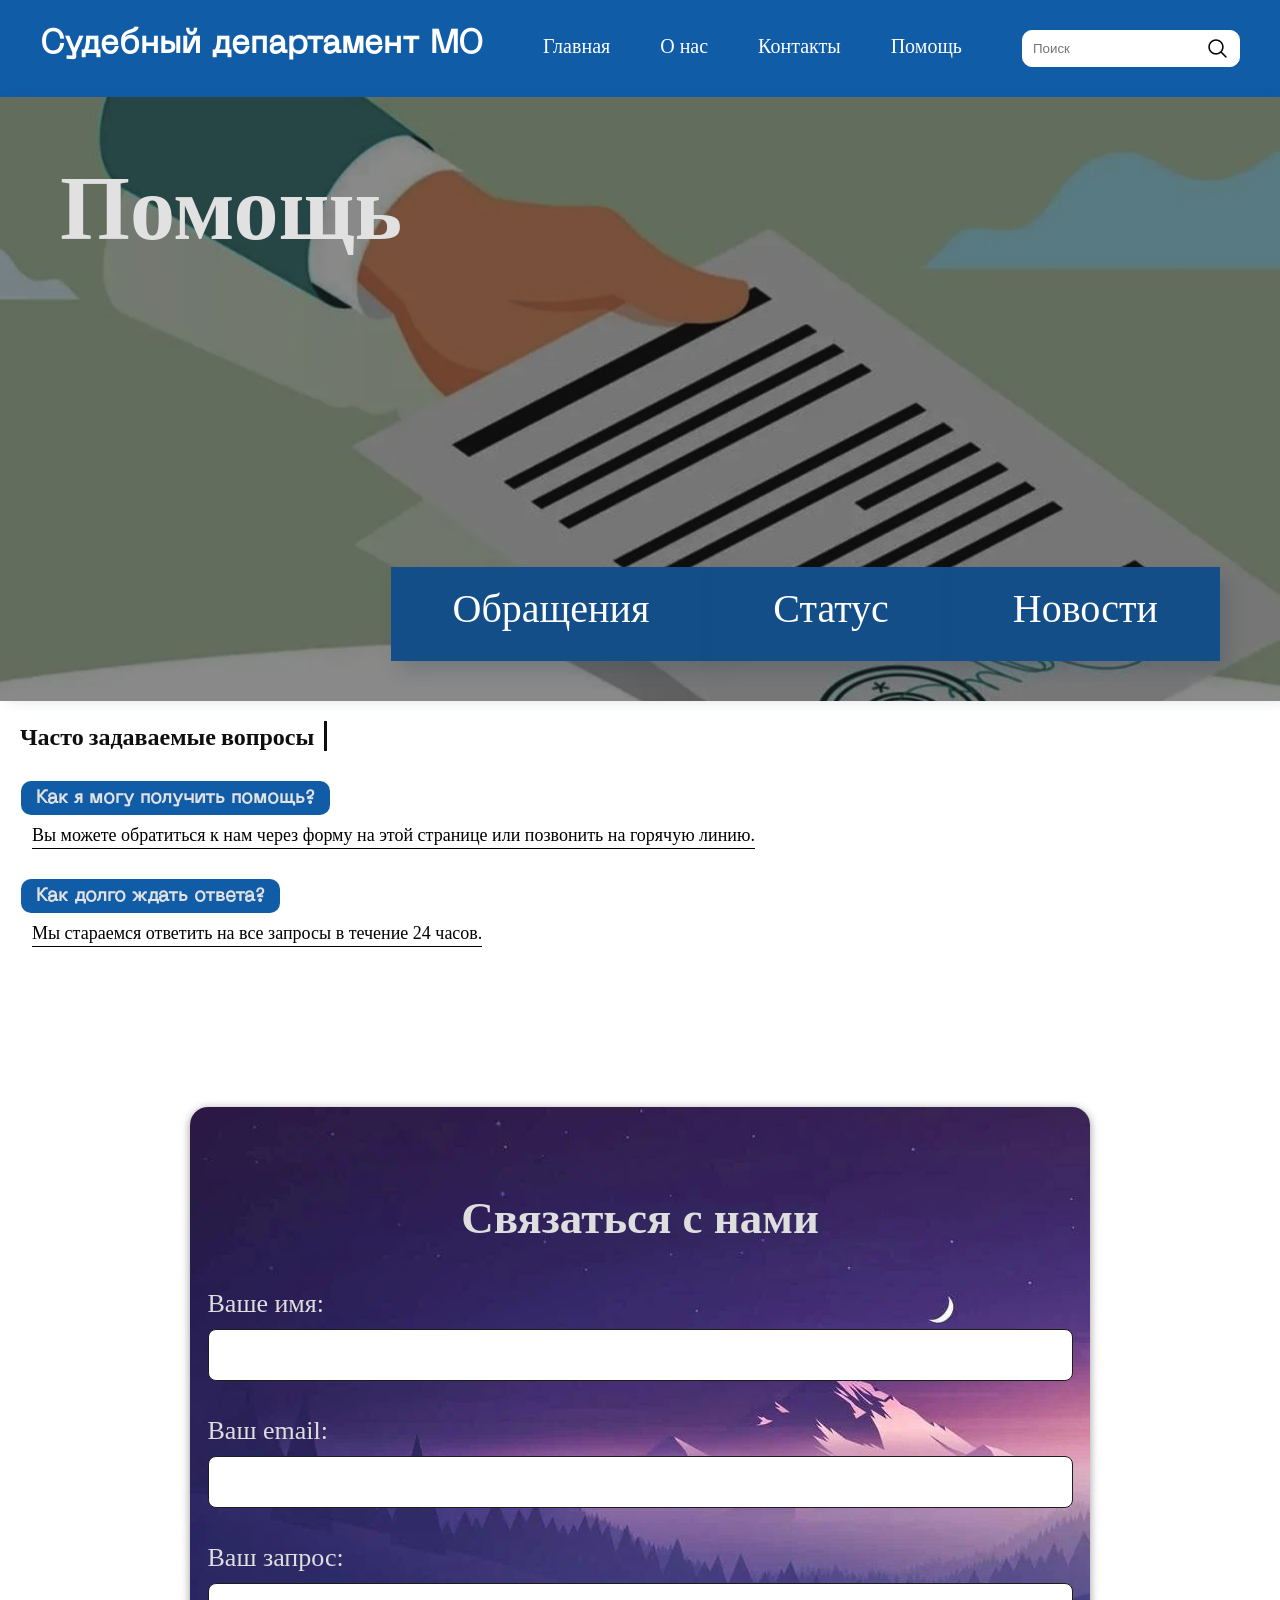
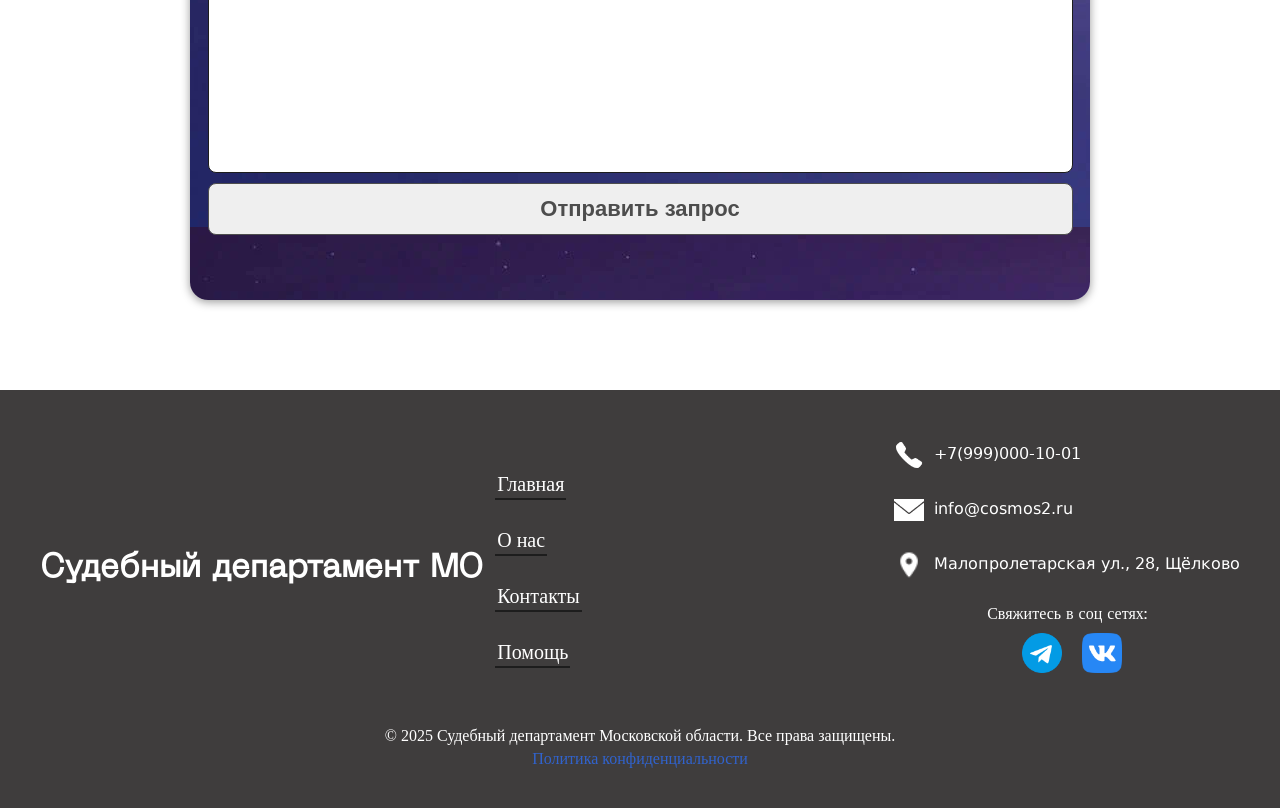
<file: index6.html>
<!DOCTYPE html>
<html lang="ru">
<head>
    <meta charset="UTF-8">
    <meta name="viewport" content="width=device-width, initial-scale=1.0">
    <link rel="stylesheet" href="style6.css">
    <title>Система учета обращений граждан</title>
</head>
<body>
    <header>
        <div class="logo">
            <h1>Судебный департамент МО</h1>
        </div>
        <nav class="menu">
            <ul>
                <li><a href="index1.html">Главная</a></li>
                <li><a href="index4.html">О нас</a></li>
                <li><a href="index5.html">Контакты</a></li>
                <li><a href="#faq">Помощь</a></li>
            </ul>
        </nav>
        <div class="search">
            <input type="text" placeholder="Поиск">
            <input type="submit" name="search" value="">
        </div>
    </header>

    <main>
        <section id="home">
            <h1>Помощь</h1>
            <ul>
                <li><a href="index1.html">Обращения</a></li>
                <li><a href="index2.html">Статус</a></li>
                <li><a href="index3.html">Новости</a></li>
            </ul>
        </section>

        <section id="faq">
            <h2>Часто задаваемые вопросы</h2>
            <h3>Как я могу получить помощь?</h3>
            <p>Вы можете обратиться к нам через форму на этой странице или позвонить на горячую линию.</p>

            <h3>Как долго ждать ответа?</h3>
            <p>Мы стараемся ответить на все запросы в течение 24 часов.</p>
        </section>

        <section id="contact-fluid">
            <div class="contact">
            <h2>Связаться с нами</h2>
            <form action="#" method="post">
                <label for="name">Ваше имя:</label>
                <input type="text" id="name" name="name" required>

                <label for="email">Ваш email:</label>
                <input type="email" id="email" name="email" required>

                <label for="message">Ваш запрос:</label>
                <textarea id="message" name="message" rows="4" required></textarea>

                <button type="submit">Отправить запрос</button>
            </form>
        </div>
        </section>
        
    </main>

    <footer class="footer-end">
        <div class="div">
        <div class="contact-info">
            <div class="name">
                <h1>Судебный департамент МО</h1>
            </div>
    
            <div class="left">
                <nav class="links">
                    <a href="#">Главная</a>
                    <a href="#">О нас</a>
                    <a href="#">Контакты</a>
                    <a href="#">Помощь</a>
                </nav>
            </div>
    
            <div class="right">
                <div class="icon">
                    <img src="media/icons8-телефон-50.png" alt="">
                    <p>+7(999)000-10-01</p>
                </div>
                <div class="icon">
                    <img src="media/icons8-новый-пост-50.png" alt="">
                    <p>info@cosmos2.ru</p>
                </div>
                <div class="icon">
                    <img  src="media/icons8-маркер-24.png" alt="">
                    <p>Малопролетарская ул., 28, Щёлково</p>
                </div>
    
            <div class="socil-media">
                <p>Свяжитесь в соц сетях:</p>
                <div class="som">
                <a href="">
                    <img class="content-icon" src="media/telegram_2111646.png" alt="">
                </a>
                <a href="">
                    <img src="media/vk_5968835.png" alt="">
                </a>
            </div>
                </div>
            </div>
        </div>
        
    
        <div class="copy">
        <p>&copy; 2025 Судебный департамент Московской области. Все права защищены.</p>
        <p><a href="#privacy">Политика конфиденциальности</a></p>
    </div>
    </div>
    </footer>
</body>
</html>
</file>
<file: style.css>
* {
    margin: 0px;
    padding: 0px;
    box-sizing: border-box;
}

body {
    background: url('./images/181ee8ed9c9638926b46dccc98b7b85d.jpg') no-repeat;
}

main.block {
    position: absolute;
    display: flex;
    flex-direction: column;
    left: 85px;
    top: 150px;
    border: 1px solid #3c916c;
    box-shadow: -10px 5px 90px 10px #ffff;
    animation-duration: 60s;
    animation-direction: alternate;
    animation-iteration-count: infinite;
    animation-name: reg;
    border-radius: 10px;
}

@keyframes reg {
    0% {
        box-shadow: -10px 5px 90px 10px #ffff;
    }

    25% {
        box-shadow: -10px 5px 500px 30px #ffff;
    }

    50% {
        box-shadow: -10px 5px 1000px 30px #ffff;
    }

    75% {
        box-shadow: -10px 5px 500px 30px #ffff;
    }

    100% {
        box-shadow: -10px 5px 90px 10px #ffff;
    }


}

.block-in {
    width: 225px;
    padding: 65px 15px;
}

.regis form input {
    display: flex;
    justify-content: center;
    margin-top: 15px;
    padding: 8px 15px;
    border-radius: 8px;
    border: 1px solid white;
    background: url('./images/181ee8ed9c9638926b46dccc98b7b85d.jpg');
}

.block-in h2 {
    margin-bottom: 40px;
    margin-left: 15px;
    color: #fff;
    text-shadow: -1px 5px  10px #ffff;
    animation-duration: 20s;
    animation-name: create;
    animation-iteration-count: infinite;
    animation-direction: alternate;
}

@keyframes create {
    0% {
        text-shadow: -1px 5px  10px #ffff;
    }

    25% {
        text-shadow: -11px 5px  40px #ffff;
    }

    50% {
        text-shadow: -10px 20px 60px white;
    }

    75%{
    text-shadow: 11px  5px  40px #ffff;
    }

    100% {
        text-shadow: -1px 2p 10px #ffff;
    }
}

.sign {
    padding: 4px 15px;
    border: 1px solid white;
    margin-top: 15px;
    border-radius: 8px;
}

.sign a {
    display: flex;
    justify-content: center;
    text-decoration: none;
    color: white;
}

.or1  {
    margin-top: 25px;
    margin-left: 110px;
    width: 80px;
    border-bottom: 1px solid #fff;
}

.or a {
    top: 368px;
    left: 106px;
    position: absolute;
    color: #fff;
}

.or2  {
    margin-top: -1px;
    margin-left: 5px;
    width: 80px;
    border-bottom: 1px solid #fff;
}

.google {
    width: 195px;
    height: 30px;
    display: inline-flex    ;
    padding: 4px 15px;
    border: 1px solid white;
    margin-top: 20px;
    border-radius: 8px;
    background: #ffff;
}

.google img {
    width: 20px;
    height: 20px;
}

.google h2 {
    font-family: 'Times New Roman', Times, serif;
    margin-top: 2px;
    color: #000;
    font-size: 14px;
    margin-left: 10px;
}

.dont {
    display: inline-flex;
    gap: 4px;
    margin-top: 20px;
    margin-left: 50px;
}

.dont p {
    font-family: 'Times New Roman', Times, serif;
    font-size: 8px;
    color: #fff;
}

.dont a {
    font-family: 'Times New Roman', Times, serif;
    font-size: 8px;
    text-decoration: none;
    color: rgb(41, 176, 203);
}
</file>
<file: style1.css>
@font-face {
	font-family: 'lug'; 
	src: url(/font/Lugati\ BLK.otf); 
}


@font-face {
	font-family: 'machina'; 
	src: url(/font/PPNeueMachina-Regular.otf); 
}

@font-face {
	font-family: 'Arev'; 
	src: url(/font/Arev.ttf); 
}

@font-face {
	font-family: 'mell'; 
	src: url(/font/SupremeLL-Medium.otf); 
}

@font-face {
	font-family: 'casa'; 
	src: url(/font/CasagrandeAntifascista\ Medium_0.ttf); 
}

*{
    box-sizing: border-box;
    margin: 0;
    padding: 0;
}

header {
    background-color: #115ca7;
    color: white;
    padding: 30px 10px;
    display: flex;
    align-items: center;
    justify-content: space-around;
}

.logo h1 {
    position: relative;
    bottom: 4px;
    font-family: machina;
    font-weight: bold;
}

.menu ul {
    list-style: none;
    display: flex;
    gap: 50px;
    color: #333;
    text-decoration: none;
}

.menu a {
    font-size: 20px;
    color: #fff;
    text-decoration: none;
}

.menu li{
    padding-bottom: 2px;
    border-bottom: 2px solid #115ca7;
}

.menu li:hover {
    padding-bottom: 2px;
    border-bottom: 2px solid #fff;
}

.search {
    background: white;
    border: 1px solid white;
    border-radius: 10px;
    padding: 6px 10px;
}

.search input[type="text"] {
    border: none;
    border-radius: none;
}

.search input:focus {
    outline: none;
}

.search input[type="submit"] {
    background-size: cover;
    background: url('./media/icons8-search-23.png') no-repeat;
    border: none;
    width: 23px;
    height: 23px;
}

#home {
    background-position: 300%;
    padding: 40px 0;
    background-image: url('./media/i\ \(1\)\ 1.png');
    background-repeat: no-repeat;
    background-size: 100%;
-moz-box-shadow: 0px 16px 13px -3px rgba(34, 60, 80, 0.2);
box-shadow: 5px 1px 13px -3px rgba(34, 60, 80, 0.2);
}

#home h1 {
    font-family: lug;
    font-size: 90px;
    color: #e1e1e1;
    margin: 20px 60px 300px 60px;
}

#home ul {
    list-style: none;
    display: flex;
    justify-content: flex-end;
    margin-right: 60px;
}

#home li {
    -webkit-box-shadow: 8px 10px 18px 0px rgba(34, 60, 80, 0.2);
    -moz-box-shadow: 8px 10px 18px 0px rgba(34, 60, 80, 0.2);
    box-shadow: 8px 10px 18px 0px rgba(34, 60, 80, 0.2);
    background: #134e89;
    padding: 20px 60px;
    border: 2px solid #134e89;
}

#home li:hover {
    -webkit-box-shadow: 1px 3px 30px 29px rgba(34, 60, 80, 0.2);
    -moz-box-shadow: 1px 3px 30px 29px rgba(34, 60, 80, 0.2);
    box-shadow: 1px 3px 30px 29px rgba(34, 60, 80, 0.2);
    border: 2px solid #000;
}

#home li.teg {
    background: #ffff;
    padding: 20px 60px;
    border: 2px solid #fff;
}

#home li.teg:hover {
    border: 2px solid #000;
}

#home a {
    position: relative;
    bottom: 7.5px;
    font-family: mell;
    color: #fff;
    text-decoration: none;
    font-size: 40px;
}

#home a.teg {
    position: relative;
    bottom: 7.5px;
    font-family: mell;
    color: #000;
    text-decoration: none;
    font-size: 40px;
}

#submit-appeal {
    display: flex;
    justify-content: center;
}

#submit-appeal h2 {
    font-family: mell;
    padding: 20px;
    display: flex;
    justify-content: center;
    font-size: 45px;
    color: #fff;
}

.sub {
    box-shadow: 0 2px 10px rgba(0, 0, 0, 0.4);
    width: 900px;
    padding: 65px 15px;
    border-radius: 18px;
    background-image: url('./media/3.png');
    background-repeat: no-repeat;
    background-size: cover;
    background-position-x: 50%;
    background-position-y: 33%;
    margin: 10vh;
}

.sub form {
    align-items: flex-start;
    display: flex;
    flex-direction: column;
    gap: 10px;
}

.sub label {
    margin-top: 25px;
    font-size: 26px;
    color: #fff;
}

.sub input {
    background-repeat: no-repeat;
    background-image: url('./media/3.png');
    border: 1px solid #ffffff;
    border-radius: 8px;
    padding: 12px 10px;
    width: 865px;
    font-size: 22px;
    color: #fff;
    font-family: 'Times New Roman', Times, serif;
}

.sub input:focus {
    outline: none;
}

.sub textarea {
    font-family: 'Times New Roman', Times, serif;
    padding: 10px;
    display: flex;
    gap: 20px;
    background-image: url('./media/3.png');
    resize: none;
    background-repeat: no-repeat;
    background-size: auto;
    width: 865px;
    height: 190px;
    font-size: 22px;
    color: #fff;
    border: 2px solid #ffffff;
    border-radius: 8px;
}

.sub textarea:focus {
    outline: none;
}

.sub button {
    color: #000;
    font-size: 22px;
    width: 865px;
    padding: 12px 10px;
    background-color: #fff;
    border: 1px solid #fff;
    border-radius: 8px;
    font-weight: 600;
}

.sub button:hover {
    border: 1px solid #000;
}

.footer-end {
    width: 100%;
    background: rgb(63, 61, 61);
}

.contact-info {
    display: flex;
    justify-content: space-between;
    align-items: center;
}

.icon img {
    width: 30px;
}

.text {
    color: #fff;
}

.social-media a {
    text-decoration: none;
}

.name h1 {
    font-family: machina;
    color: #fff;
    margin: 20px 0px 0px 40px;
}

.links {
    align-items: flex-start;
    margin-top: 20px;
    display: flex;
    flex-direction: column;
    gap: 25px;
}

.links a {
    font-family: mell;
    font-size: 20px;
    color: #fff;
    text-decoration: none;
    padding: 2px;
    border-bottom: 2px solid #1d1d1d;
}

.links a:hover {
    padding: 2px;
    border-bottom: 2px solid #fff;
    transition: all 0.2s ease-out, all 1s ease-in-out;
}
 
.right {
    margin-right: 40px;
    gap: 25px;
    display: flex;
    flex-direction: column;
}

.contact-info {
    padding: 50px 0;
}

.icon {
    display: flex;
    gap: 10px;
    align-items: center;
}

.icon p {
    position: relative;
    bottom: 3px;
    font-family: Arev;
    color: #fff;
}

.left {
    margin-right: 300px;
}

.som {
    margin-top: 10px;
    display: flex;
    justify-content: center;
    gap: 10px
}

.socil-media p {
    font-family: casa; 
    display: flex;
    justify-content: center;
    color: #fff;
}

.socil-media img {
    margin-left: 10px;
    width: 40px;
}

.copy {
    display: flex;
    flex-direction: column;
    align-items: center;
    gap: 5px;
}

.copy p {
    color: #fff;
}

.copy a {
    text-decoration: none;
    color: #3163cd;
}

.div {
    padding: 0px 0px 40px 0px;
}
</file>
<file: style2.css>
@font-face {
	font-family: 'lug'; 
	src: url(/font/Lugati\ BLK.otf); 
}


@font-face {
	font-family: 'machina'; 
	src: url(/font/PPNeueMachina-Regular.otf); 
}

@font-face {
	font-family: 'Arev'; 
	src: url(/font/Arev.ttf); 
}

@font-face {
	font-family: 'mell'; 
	src: url(/font/SupremeLL-Medium.otf); 
}

@font-face {
	font-family: 'casa'; 
	src: url(/font/CasagrandeAntifascista\ Medium_0.ttf); 
}

*{
    box-sizing: border-box;
    margin: 0;
    padding: 0;
}

header {
    background-color: #115ca7;
    color: white;
    padding: 30px 10px;
    display: flex;
    align-items: center;
    justify-content: space-around;
}

.logo h1 {
    position: relative;
    bottom: 4px;
    font-family: machina;
    font-weight: bold;
}

.menu ul {
    list-style: none;
    display: flex;
    gap: 50px;
    color: #333;
    text-decoration: none;
}

.menu a {
    font-size: 20px;
    color: #fff;
    text-decoration: none;
}

.menu li{
    padding-bottom: 2px;
    border-bottom: 2px solid #115ca7;
}

.menu li:hover {
    padding-bottom: 2px;
    border-bottom: 2px solid #fff;
}

.search {
    background: white;
    border: 1px solid white;
    border-radius: 10px;
    padding: 6px 10px;
}

.search input[type="text"] {
    border: none;
    border-radius: none;
}

.search input:focus {
    outline: none;
}

.search input[type="submit"] {
    background-size: cover;
    background: url('./media/icons8-search-23.png') no-repeat;
    border: none;
    width: 23px;
    height: 23px;
}

#home {
    background-position: 300%;
    padding: 40px 0;
    background-image: url('./media/i\ \(1\)\ 1.png');
    background-repeat: no-repeat;
    background-size: 100%;
-moz-box-shadow: 0px 16px 13px -3px rgba(34, 60, 80, 0.2);
box-shadow: 5px 1px 13px -3px rgba(34, 60, 80, 0.2);
}

#home h1 {
    font-family: lug;
    font-size: 90px;
    color: #e1e1e1;
    margin: 20px 60px 300px 60px;
}

#home ul {
    list-style: none;
    display: flex;
    justify-content: flex-end;
    margin-right: 60px;
}

#home li {
    -webkit-box-shadow: 8px 10px 18px 0px rgba(34, 60, 80, 0.2);
    -moz-box-shadow: 8px 10px 18px 0px rgba(34, 60, 80, 0.2);
    box-shadow: 8px 10px 18px 0px rgba(34, 60, 80, 0.2);
    background: #134e89;
    padding: 20px 60px;
    border: 2px solid #134e89;
}

#home li:hover {
    -webkit-box-shadow: 1px 3px 30px 29px rgba(34, 60, 80, 0.2);
    -moz-box-shadow: 1px 3px 30px 29px rgba(34, 60, 80, 0.2);
    box-shadow: 1px 3px 30px 29px rgba(34, 60, 80, 0.2);
    border: 2px solid #000;
}

#home li.teg {
    background: #ffff;
    padding: 20px 60px;
    border: 2px solid #fff;
}

#home li.teg:hover {
    border: 2px solid #000;
}

#home a {
    position: relative;
    bottom: 7.5px;
    font-family: mell;
    color: #fff;
    text-decoration: none;
    font-size: 40px;
}

#home a.teg {
    position: relative;
    bottom: 7.5px;
    font-family: mell;
    color: #000;
    text-decoration: none;
    font-size: 40px;
}

.footer-end {
    width: 100%;
    background: rgb(63, 61, 61);
}

.contact-info {
    display: flex;
    justify-content: space-between;
    align-items: center;
}

.icon img {
    width: 30px;
}

.text {
    color: #fff;
}

.social-media a {
    text-decoration: none;
}

.name h1 {
    font-family: machina;
    color: #fff;
    margin: 20px 0px 0px 40px;
}

.links {
    align-items: flex-start;
    margin-top: 20px;
    display: flex;
    flex-direction: column;
    gap: 25px;
}

.links a {
    font-family: mell;
    font-size: 20px;
    color: #fff;
    text-decoration: none;
    padding: 2px;
    border-bottom: 2px solid #1d1d1d;
}

.links a:hover {
    padding: 2px;
    border-bottom: 2px solid #fff;
    transition: all 0.2s ease-out, all 1s ease-in-out;
}
 
.right {
    margin-right: 40px;
    gap: 25px;
    display: flex;
    flex-direction: column;
}

.contact-info {
    padding: 50px 0;
}

.icon {
    display: flex;
    gap: 10px;
    align-items: center;
}

.icon p {
    position: relative;
    bottom: 3px;
    font-family: Arev;
    color: #fff;
}

.left {
    margin-right: 300px;
}

.som {
    margin-top: 10px;
    display: flex;
    justify-content: center;
    gap: 10px
}

.socil-media p {
    font-family: casa; 
    display: flex;
    justify-content: center;
    color: #fff;
}

.socil-media img {
    margin-left: 10px;
    width: 40px;
}

.copy {
    display: flex;
    flex-direction: column;
    align-items: center;
    gap: 5px;
}

.copy p {
    color: #fff;
}

.copy a {
    text-decoration: none;
    color: #3163cd;
}

.div {
    padding: 0px 0px 40px 0px;
}

main #status {
    max-width: 800px;
    margin: 20px auto;
    padding: 20px;
    background-color: #fff;
    border-radius: 8px;
    box-shadow: 0 2px 10px rgba(0, 0, 0, 0.1);
}


section #status{
    margin-bottom: 20px;
}

#status h1, h2 {
    color: #333;
}

/* Стили для списка навигации */
#status ul {
    list-style-type: none;
    padding: 0;
}

#status li {
    display: inline;
    margin-right: 15px;
}

#status a {
    text-decoration: none;
    color: #007BFF;
    transition: color 0.3s;
}

#status a:hover {
    color: #0056b3;
}

#status form {
    display: flex;
    flex-direction: column;
}

#status label {
    margin-bottom: 5px;
    font-weight: bold;
}

#status input[type="text"] {
    padding: 10px;
    border: 1px solid #ccc;
    border-radius: 4px;
    margin-bottom: 10px;
}

#status button {
    padding: 10px;
    background-color: #007BFF;
    color: white;
    border: none;
    border-radius: 4px;
    cursor: pointer;
    transition: background-color 0.3s;
}

#status button:hover {
    background-color: #0056b3;
}
</file>
<file: style3.css>
@font-face {
	font-family: 'lug'; 
	src: url(/font/Lugati\ BLK.otf); 
}

@font-face {
	font-family: 'machina'; 
	src: url(/font/PPNeueMachina-Regular.otf); 
}

@font-face {
	font-family: 'Arev'; 
	src: url(/font/Arev.ttf); 
}

@font-face {
	font-family: 'mell'; 
	src: url(/font/SupremeLL-Medium.otf); 
}

@font-face {
	font-family: 'casa'; 
	src: url(/font/CasagrandeAntifascista\ Medium_0.ttf); 
}

*{
    box-sizing: border-box;
    margin: 0;
    padding: 0;
}

header {
    background-color: #115ca7;
    color: white;
    padding: 30px 10px;
    display: flex;
    align-items: center;
    justify-content: space-around;
}

.logo h1 {
    position: relative;
    bottom: 4px;
    font-family: machina;
    font-weight: bold;
}

.menu ul {
    list-style: none;
    display: flex;
    gap: 50px;
    color: #333;
    text-decoration: none;
}

.menu a {
    font-size: 20px;
    color: #fff;
    text-decoration: none;
}

.menu li{
    padding-bottom: 2px;
    border-bottom: 2px solid #115ca7;
}

.menu li:hover {
    padding-bottom: 2px;
    border-bottom: 2px solid #fff;
}

.search {
    background: white;
    border: 1px solid white;
    border-radius: 10px;
    padding: 6px 10px;
}

.search input[type="text"] {
    border: none;
    border-radius: none;
}

.search input:focus {
    outline: none;
}

.search input[type="submit"] {
    background-size: cover;
    background: url('./media/icons8-search-23.png') no-repeat;
    border: none;
    width: 23px;
    height: 23px;
}

#home {
    background-position: 300%;
    padding: 40px 0;
    background-image: url('./media/i\ \(1\)\ 1.png');
    background-repeat: no-repeat;
    background-size: 100%;
-moz-box-shadow: 0px 16px 13px -3px rgba(34, 60, 80, 0.2);
box-shadow: 5px 1px 13px -3px rgba(34, 60, 80, 0.2);
}

#home h1 {
    font-family: lug;
    font-size: 90px;
    color: #e1e1e1;
    margin: 20px 60px 300px 60px;
}

#home ul {
    list-style: none;
    display: flex;
    justify-content: flex-end;
    margin-right: 60px;
}

#home li {
    -webkit-box-shadow: 8px 10px 18px 0px rgba(34, 60, 80, 0.2);
    -moz-box-shadow: 8px 10px 18px 0px rgba(34, 60, 80, 0.2);
    box-shadow: 8px 10px 18px 0px rgba(34, 60, 80, 0.2);
    background: #134e89;
    padding: 20px 60px;
    border: 2px solid #134e89;
}

#home li:hover {
    -webkit-box-shadow: 1px 3px 30px 29px rgba(34, 60, 80, 0.2);
    -moz-box-shadow: 1px 3px 30px 29px rgba(34, 60, 80, 0.2);
    box-shadow: 1px 3px 30px 29px rgba(34, 60, 80, 0.2);
    border: 2px solid #000;
}

#home li.teg {
    background: #ffff;
    padding: 20px 60px;
    border: 2px solid #fff;
}

#home li.teg:hover {
    border: 2px solid #000;
}

#home a {
    position: relative;
    bottom: 7.5px;
    font-family: mell;
    color: #fff;
    text-decoration: none;
    font-size: 40px;
}

#home a.teg {
    position: relative;
    bottom: 7.5px;
    font-family: mell;
    color: #000;
    text-decoration: none;
    font-size: 40px;
}

.footer-end {
    width: 100%;
    background: rgb(63, 61, 61);
}

.contact-info {
    display: flex;
    justify-content: space-between;
    align-items: center;
}

.icon img {
    width: 30px;
}

.text {
    color: #fff;
}

.social-media a {
    text-decoration: none;
}

.name h1 {
    font-family: machina;
    color: #fff;
    margin: 20px 0px 0px 40px;
}

.links {
    align-items: flex-start;
    margin-top: 20px;
    display: flex;
    flex-direction: column;
    gap: 25px;
}

.links a {
    font-family: mell;
    font-size: 20px;
    color: #fff;
    text-decoration: none;
    padding: 2px;
    border-bottom: 2px solid #1d1d1d;
}

.links a:hover {
    padding: 2px;
    border-bottom: 2px solid #fff;
    transition: all 0.2s ease-out, all 1s ease-in-out;
}
 
.right {
    margin-right: 40px;
    gap: 25px;
    display: flex;
    flex-direction: column;
}

.contact-info {
    padding: 50px 0;
}

.icon {
    display: flex;
    gap: 10px;
    align-items: center;
}

.icon p {
    position: relative;
    bottom: 3px;
    font-family: Arev;
    color: #fff;
}

.left {
    margin-right: 300px;
}

.som {
    margin-top: 10px;
    display: flex;
    justify-content: center;
    gap: 10px
}

.socil-media p {
    font-family: casa; 
    display: flex;
    justify-content: center;
    color: #fff;
}

.socil-media img {
    margin-left: 10px;
    width: 40px;
}

.copy {
    display: flex;
    flex-direction: column;
    align-items: center;
    gap: 5px;
}

.copy p {
    color: #fff;
}

.copy a {
    text-decoration: none;
    color: #3163cd;
}

.div {
    padding: 0px 0px 40px 0px;
}

main #status {
    max-width: 800px;
    margin: 20px auto;
    padding: 20px;
    background-color: #fff;
    border-radius: 8px;
    box-shadow: 0 2px 10px rgba(0, 0, 0, 0.1);
}

#news {
    display: flex;
    flex-direction: column;
    gap: 40px;
    padding: 30px 180px;
}

#news h2 {
    position: relative;
    right: 15px;
    font-size: 40px;
    color: #3d3c3c;
}

.news-po {
    display: flex;
    flex-direction: column;
    align-items: flex-start;
    gap: 5px;
}

.news-po a {
    font-family: 'Times New Roman', Times, serif;
    color: #1d1d1d;
    font-size: 20px;
    text-decoration: none;
}

.news-po a:hover {
    color: #115ca7;
    transition: all 0.5s ease-in;
}

.news-po time {
    font-family: 'Times New Roman', Times, serif;
    padding: 5px;
    border-bottom: 1px solid rgb(41, 41, 41);
    color: #474747;
}

.news-po time:hover {
    color: rgb(220, 220, 0);
}
</file>
<file: style4.css>
@font-face {
	font-family: 'lug'; 
	src: url(/font/Lugati\ BLK.otf); 
}

@font-face {
	font-family: 'machina'; 
	src: url(/font/PPNeueMachina-Regular.otf); 
}

@font-face {
	font-family: 'Arev'; 
	src: url(/font/Arev.ttf); 
}

@font-face {
	font-family: 'mell'; 
	src: url(/font/SupremeLL-Medium.otf); 
}

@font-face {
	font-family: 'casa'; 
	src: url(/font/CasagrandeAntifascista\ Medium_0.ttf); 
}

*{
    box-sizing: border-box;
    margin: 0;
    padding: 0;
}

header {
    background-color: #115ca7;
    color: white;
    padding: 30px 10px;
    display: flex;
    align-items: center;
    justify-content: space-around;
}

.logo h1 {
    position: relative;
    bottom: 4px;
    font-family: machina;
    font-weight: bold;
}

.menu ul {
    list-style: none;
    display: flex;
    gap: 50px;
    color: #333;
    text-decoration: none;
}

.menu a {
    font-size: 20px;
    color: #fff;
    text-decoration: none;
}

.menu li{
    padding-bottom: 2px;
    border-bottom: 2px solid #115ca7;
}

.menu li:hover {
    padding-bottom: 2px;
    border-bottom: 2px solid #fff;
}

.search {
    background: white;
    border: 1px solid white;
    border-radius: 10px;
    padding: 6px 10px;
}

.search input[type="text"] {
    border: none;
    border-radius: none;
}

.search input:focus {
    outline: none;
}

.search input[type="submit"] {
    background-size: cover;
    background: url('./media/icons8-search-23.png') no-repeat;
    border: none;
    width: 23px;
    height: 23px;
}

#home {
    background-position: 300%;
    padding: 40px 0;
    background-image: url('./media/i\ \(1\)\ 1.png');
    background-repeat: no-repeat;
    background-size: 100%;
-moz-box-shadow: 0px 16px 13px -3px rgba(34, 60, 80, 0.2);
box-shadow: 5px 1px 13px -3px rgba(34, 60, 80, 0.2);
}

#home h1 {
    font-family: lug;
    font-size: 90px;
    color: #e1e1e1;
    margin: 20px 60px 300px 60px;
}

#home ul {
    list-style: none;
    display: flex;
    justify-content: flex-end;
    margin-right: 60px;
}

#home li {
    -webkit-box-shadow: 8px 10px 18px 0px rgba(34, 60, 80, 0.2);
    -moz-box-shadow: 8px 10px 18px 0px rgba(34, 60, 80, 0.2);
    box-shadow: 8px 10px 18px 0px rgba(34, 60, 80, 0.2);
    background: #134e89;
    padding: 20px 60px;
    border: 2px solid #134e89;
}

#home li:hover {
    -webkit-box-shadow: 1px 3px 30px 29px rgba(34, 60, 80, 0.2);
    -moz-box-shadow: 1px 3px 30px 29px rgba(34, 60, 80, 0.2);
    box-shadow: 1px 3px 30px 29px rgba(34, 60, 80, 0.2);
    border: 2px solid #000;
}

#home a {
    position: relative;
    bottom: 7.5px;
    font-family: mell;
    color: #fff;
    text-decoration: none;
    font-size: 40px;
}

.footer-end {
    width: 100%;
    background: rgb(63, 61, 61);
}

.contact-info {
    display: flex;
    justify-content: space-between;
    align-items: center;
}

.icon img {
    width: 30px;
}

.text {
    color: #fff;
}

.social-media a {
    text-decoration: none;
}

.name h1 {
    font-family: machina;
    color: #fff;
    margin: 20px 0px 0px 40px;
}

.links {
    align-items: flex-start;
    margin-top: 20px;
    display: flex;
    flex-direction: column;
    gap: 25px;
}

.links a {
    font-family: mell;
    font-size: 20px;
    color: #fff;
    text-decoration: none;
    padding: 2px;
    border-bottom: 2px solid #1d1d1d;
}

.links a:hover {
    padding: 2px;
    border-bottom: 2px solid #fff;
    transition: all 0.2s ease-out, all 1s ease-in-out;
}
 
.right {
    margin-right: 40px;
    gap: 25px;
    display: flex;
    flex-direction: column;
}

.contact-info {
    padding: 50px 0;
}

.icon {
    display: flex;
    gap: 10px;
    align-items: center;
}

.icon p {
    position: relative;
    bottom: 3px;
    font-family: Arev;
    color: #fff;
}

.left {
    margin-right: 300px;
}

.som {
    margin-top: 10px;
    display: flex;
    justify-content: center;
    gap: 10px
}

.socil-media p {
    font-family: casa; 
    display: flex;
    justify-content: center;
    color: #fff;
}

.socil-media img {
    margin-left: 10px;
    width: 40px;
}

.copy {
    display: flex;
    flex-direction: column;
    align-items: center;
    gap: 5px;
}

.copy p {
    color: #fff;
}

.copy a {
    text-decoration: none;
    color: #3163cd;
}

.div {
    padding: 0px 0px 40px 0px;
}

main #status {
    max-width: 850px;
    margin: 40px auto;
    padding: 20px;
    background-color: #fff;
    border-radius: 8px;
    box-shadow: 0 2px 10px rgba(0, 0, 0, 0.1);
}

#status p {
    font-family: 'Times New Roman', Times, serif;
    font-size: 24px;
}


.task {
    align-items:flex-start;
    display: flex;
    flex-direction: column;
    gap: 15px;
    padding: 20px 60px;
}

.task h2 {
    padding: 8px 15px;
    border-radius: 8px;
    background: #115ca7;
    font-family: casa;
    color: #fffafa;
}

.task li {
    font-family: mell;
    margin-top: 10px;
    color: #1d1d1d;
    font-size: 22px;
    list-style: circle;
}

.task li:hover {
    list-style: revert;
}
</file>
<file: style5.css>
@font-face {
	font-family: 'lug'; 
	src: url(/font/Lugati\ BLK.otf); 
}

@font-face {
	font-family: 'machina'; 
	src: url(/font/PPNeueMachina-Regular.otf); 
}

@font-face {
	font-family: 'Arev'; 
	src: url(/font/Arev.ttf); 
}

@font-face {
	font-family: 'mell'; 
	src: url(/font/SupremeLL-Medium.otf); 
}

@font-face {
	font-family: 'casa'; 
	src: url(/font/CasagrandeAntifascista\ Medium_0.ttf); 
}

*{
    box-sizing: border-box;
    margin: 0;
    padding: 0;
}

header {
    background-color: #115ca7;
    color: white;
    padding: 30px 10px;
    display: flex;
    align-items: center;
    justify-content: space-around;
}

.logo h1 {
    position: relative;
    bottom: 4px;
    font-family: machina;
    font-weight: bold;
}

.menu ul {
    list-style: none;
    display: flex;
    gap: 50px;
    color: #333;
    text-decoration: none;
}

.menu a {
    font-size: 20px;
    color: #fff;
    text-decoration: none;
}

.menu li{
    padding-bottom: 2px;
    border-bottom: 2px solid #115ca7;
}

.menu li:hover {
    padding-bottom: 2px;
    border-bottom: 2px solid #fff;
}

.search {
    background: white;
    border: 1px solid white;
    border-radius: 10px;
    padding: 6px 10px;
}

.search input[type="text"] {
    border: none;
    border-radius: none;
}

.search input:focus {
    outline: none;
}

.search input[type="submit"] {
    background-size: cover;
    background: url('./media/icons8-search-23.png') no-repeat;
    border: none;
    width: 23px;
    height: 23px;
}

#home {
    background-position: 300%;
    padding: 40px 0;
    background-image: url('./media/i\ \(1\)\ 1.png');
    background-repeat: no-repeat;
    background-size: 100%;
-moz-box-shadow: 0px 16px 13px -3px rgba(34, 60, 80, 0.2);
box-shadow: 5px 1px 13px -3px rgba(34, 60, 80, 0.2);
}

#home h1 {
    font-family: lug;
    font-size: 90px;
    color: #e1e1e1;
    margin: 20px 60px 300px 60px;
}

#home ul {
    list-style: none;
    display: flex;
    justify-content: flex-end;
    margin-right: 60px;
}

#home li {
    -webkit-box-shadow: 8px 10px 18px 0px rgba(34, 60, 80, 0.2);
    -moz-box-shadow: 8px 10px 18px 0px rgba(34, 60, 80, 0.2);
    box-shadow: 8px 10px 18px 0px rgba(34, 60, 80, 0.2);
    background: #134e89;
    padding: 20px 60px;
    border: 2px solid #134e89;
}

#home li:hover {
    -webkit-box-shadow: 1px 3px 30px 29px rgba(34, 60, 80, 0.2);
    -moz-box-shadow: 1px 3px 30px 29px rgba(34, 60, 80, 0.2);
    box-shadow: 1px 3px 30px 29px rgba(34, 60, 80, 0.2);
    border: 2px solid #000;
}

#home a {
    position: relative;
    bottom: 7.5px;
    font-family: mell;
    color: #fff;
    text-decoration: none;
    font-size: 40px;
}

.footer-end {
    width: 100%;
    background: rgb(63, 61, 61);
}

.contact-info {
    display: flex;
    justify-content: space-between;
    align-items: center;
}

.icon img {
    width: 30px;
}

.text {
    color: #fff;
}

.social-media a {
    text-decoration: none;
}

.name h1 {
    font-family: machina;
    color: #fff;
    margin: 20px 0px 0px 40px;
}

.links {
    align-items: flex-start;
    margin-top: 20px;
    display: flex;
    flex-direction: column;
    gap: 25px;
}

.links a {
    font-family: mell;
    font-size: 20px;
    color: #fff;
    text-decoration: none;
    padding: 2px;
    border-bottom: 2px solid #1d1d1d;
}

.links a:hover {
    padding: 2px;
    border-bottom: 2px solid #fff;
    transition: all 0.2s ease-out, all 1s ease-in-out;
}
 
.right {
    margin-right: 40px;
    gap: 25px;
    display: flex;
    flex-direction: column;
}

.contact-info {
    padding: 50px 0;
}

.icon {
    display: flex;
    gap: 10px;
    align-items: center;
}

.icon p {
    position: relative;
    bottom: 3px;
    font-family: Arev;
    color: #fff;
}

.left {
    margin-right: 300px;
}

.som {
    margin-top: 10px;
    display: flex;
    justify-content: center;
    gap: 10px
}

.socil-media p {
    font-family: casa; 
    display: flex;
    justify-content: center;
    color: #fff;
}

.socil-media img {
    margin-left: 10px;
    width: 40px;
}

.copy {
    display: flex;
    flex-direction: column;
    align-items: center;
    gap: 5px;
}

.copy p {
    color: #fff;
}

.copy a {
    text-decoration: none;
    color: #3163cd;
}

.div {
    padding: 0px 0px 40px 0px;
}

.carta {
    padding: 30px 0px 150px 0px;
    display: flex;
    align-items: center;
    flex-direction: column;
    gap: 30px;
}

.carta h1 {
    margin-left: 19px;
    font-size: 35px;
    color: #1d1d1d;
}

.carta iframe {
    width: 900px;
    height: 300px;
    box-shadow: 0 2px 10px rgba(0, 0, 0, 0.4);
    border-radius: 20px;
}

.tel {
    justify-content: center;
    align-items: center;
    margin-left: 100px;
    border-radius: 10px 10px 0px 0px;
    width: 200px;
    display: flex;
    gap: 5px;
    background: #115ca7;
    padding: 10px 15px;
}

.tel img {
    width: 30px;
}

.tel p {
    color: #fff;
    font-size: 30px;
    font-family: machina;
    font-weight: 800;
    position: relative;
    bottom: 4px;
}

.contact-tel {
    justify-content: center;
    padding: 0px 0px 100px 0px;
    display: flex;
    margin-right: 70px;
}

.tel-email {
    justify-content: center;
    align-items: center;
    margin-left: 100px;
    border-radius: 10px 10px 0px 0px;
    width: 200px;
    display: flex;
    gap: 5px;
    background: #115ca7;
    padding: 10px 15px;
}

.tel-email img {
    width: 30px;
}

.tel-email p {
    color: #fff;
    font-size: 30px;
    font-family: machina;
    font-weight: 800;
    position: relative;
    bottom: 4px;
}

.textprogress, .telefon {
    border-radius: 0px 0px 10px 10px;
    margin-left: 100px;
    padding: 15px 5px;
    height: 65px;
    display: flex;
    max-width: 200px;
    background-color: #fff;
    border-radius: 8px;
    box-shadow: 0 2px 10px rgba(0, 0, 0, 0.1);
    justify-content: center;
}

.textprogress a, .telefon a  {
    font-family: Arev;
    font-size: 19px;
    color: #000;
    text-decoration: none;
}

.tel-emailall, .tel-all {
    display: flex;
    flex-direction: column;
}
</file>
<file: style6.css>
@font-face {
	font-family: 'lug'; 
	src: url(/font/Lugati\ BLK.otf); 
}

@font-face {
	font-family: 'machina'; 
	src: url(/font/PPNeueMachina-Regular.otf); 
}

@font-face {
	font-family: 'Arev'; 
	src: url(/font/Arev.ttf); 
}

@font-face {
	font-family: 'mell'; 
	src: url(/font/SupremeLL-Medium.otf); 
}

@font-face {
	font-family: 'casa'; 
	src: url(/font/CasagrandeAntifascista\ Medium_0.ttf); 
}

*{
    box-sizing: border-box;
    margin: 0;
    padding: 0;
}

header {
    background-color: #115ca7;
    color: white;
    padding: 30px 10px;
    display: flex;
    align-items: center;
    justify-content: space-around;
}

.logo h1 {
    position: relative;
    bottom: 4px;
    font-family: machina;
    font-weight: bold;
}

.menu ul {
    list-style: none;
    display: flex;
    gap: 50px;
    color: #333;
    text-decoration: none;
}

.menu a {
    font-size: 20px;
    color: #fff;
    text-decoration: none;
}

.menu li{
    padding-bottom: 2px;
    border-bottom: 2px solid #115ca7;
}

.menu li:hover {
    padding-bottom: 2px;
    border-bottom: 2px solid #fff;
}

.search {
    background: white;
    border: 1px solid white;
    border-radius: 10px;
    padding: 6px 10px;
}

.search input[type="text"] {
    border: none;
    border-radius: none;
}

.search input:focus {
    outline: none;
}

.search input[type="submit"] {
    background-size: cover;
    background: url('./media/icons8-search-23.png') no-repeat;
    border: none;
    width: 23px;
    height: 23px;
}

#home {
    background-position: 300%;
    padding: 40px 0;
    background-image: url('./media/i\ \(1\)\ 1.png');
    background-repeat: no-repeat;
    background-size: 100%;
-moz-box-shadow: 0px 16px 13px -3px rgba(34, 60, 80, 0.2);
box-shadow: 5px 1px 13px -3px rgba(34, 60, 80, 0.2);
}

#home h1 {
    font-family: lug;
    font-size: 90px;
    color: #e1e1e1;
    margin: 20px 60px 300px 60px;
}

#home ul {
    list-style: none;
    display: flex;
    justify-content: flex-end;
    margin-right: 60px;
}

#home li {
    -webkit-box-shadow: 8px 10px 18px 0px rgba(34, 60, 80, 0.2);
    -moz-box-shadow: 8px 10px 18px 0px rgba(34, 60, 80, 0.2);
    box-shadow: 8px 10px 18px 0px rgba(34, 60, 80, 0.2);
    background: #134e89;
    padding: 20px 60px;
    border: 2px solid #134e89;
}

#home li:hover {
    -webkit-box-shadow: 1px 3px 30px 29px rgba(34, 60, 80, 0.2);
    -moz-box-shadow: 1px 3px 30px 29px rgba(34, 60, 80, 0.2);
    box-shadow: 1px 3px 30px 29px rgba(34, 60, 80, 0.2);
    border: 2px solid #000;
}

#home a {
    position: relative;
    bottom: 7.5px;
    font-family: mell;
    color: #fff;
    text-decoration: none;
    font-size: 40px;
}

.footer-end {
    width: 100%;
    background: rgb(63, 61, 61);
}

.contact-info {
    display: flex;
    justify-content: space-between;
    align-items: center;
}

.icon img {
    width: 30px;
}

.text {
    color: #fff;
}

.social-media a {
    text-decoration: none;
}

.name h1 {
    font-family: machina;
    color: #fff;
    margin: 20px 0px 0px 40px;
}

.links {
    align-items: flex-start;
    margin-top: 20px;
    display: flex;
    flex-direction: column;
    gap: 25px;
}

.links a {
    font-family: mell;
    font-size: 20px;
    color: #fff;
    text-decoration: none;
    padding: 2px;
    border-bottom: 2px solid #1d1d1d;
}

.links a:hover {
    padding: 2px;
    border-bottom: 2px solid #fff;
    transition: all 0.2s ease-out, all 1s ease-in-out;
}
 
.right {
    margin-right: 40px;
    gap: 25px;
    display: flex;
    flex-direction: column;
}

.contact-info {
    padding: 50px 0;
}

.icon {
    display: flex;
    gap: 10px;
    align-items: center;
}

.icon p {
    position: relative;
    bottom: 3px;
    font-family: Arev;
    color: #fff;
}

.left {
    margin-right: 300px;
}

.som {
    margin-top: 10px;
    display: flex;
    justify-content: center;
    gap: 10px
}

.socil-media p {
    font-family: casa; 
    display: flex;
    justify-content: center;
    color: #fff;
}

.socil-media img {
    margin-left: 10px;
    width: 40px;
}

.copy {
    display: flex;
    flex-direction: column;
    align-items: center;
    gap: 5px;
}

.copy p {
    color: #fff;
}

.copy a {
    text-decoration: none;
    color: #3163cd;
}

.div {
    padding: 0px 0px 40px 0px;
}

main #faq {
    display: flex;
    padding: 20px;
    flex-direction: column;
    align-items: flex-start;
    gap: 10px;
}

section #faq  {
    margin-bottom: 20px;
}

#faq h2  {
    font-family: mell;
    padding-right: 10px;
    border-right: 3px solid #0e0e0e;
    color: #0e0e0e;
}

#faq h3 {
    margin-top: 20px;
    color: #e1e1e1;
    font-family: machina;
    background: #115ca7;
    border-radius: 10px;
    margin-left: 1px;
    padding: 8px 15px;
}

#faq p {
    padding-bottom: 2px;
    font-family: 'Times New Roman', Times, serif;
    border-bottom: 1px solid #000;
    margin-left: 12px;
    font-size: 18px;
}

#contact-fluid {
    padding-top: 50px;
    display: flex;
    justify-content: center;
}

.contact h2 {
    display: flex;
    justify-content: center;
}

.contact {
    background: url('./media/orig.webp');
        display: flex;
        justify-content: center;
        flex-direction: column;
        align-items: center;
    }
    
.contact h2 {
    padding: 20px;
    display: flex;
    justify-content: center;
    font-size: 45px;
    color: #dedede;
}
    
.contact {
        box-shadow: 0 2px 10px rgba(0, 0, 0, 0.4);
        width: 900px;
        padding: 65px 15px;
        border-radius: 18px;
        margin: 10vh;
}
    
.contact form {
        align-items: flex-start;
        display: flex;
        flex-direction: column;
        gap: 10px;
}
    
.contact label {
        margin-top: 25px;
        font-size: 26px;
        color: #dedede;
}
    
.contact input {
        background-repeat: no-repeat;
        border: 1px solid #1d1d1d;
        border-radius: 8px;
        padding: 12px 10px;
        width: 865px;
        font-size: 22px;
        color: #1d1d1d;
        font-family: 'Times New Roman', Times, serif;
}
    
.contact input:focus {
        outline: none;
}
    
.contact textarea {
        padding: 10px;
        display: flex;
        gap: 20px;
        width: 865px;
        height: 190px;
        resize: none;
        font-size: 22px;
        color: #1d1d1d;
        border: 1px solid #1d1d1d;
        border-radius: 8px;
        font-family: 'Times New Roman', Times, serif;
}
    
    .contact textarea:focus {
        outline: none;
    }
    
    .contact button {
        color: #4d4d4d;
        font-size: 22px;
        width: 865px;
        padding: 12px 10px;
        border: 1px solid #4d4d4d;
        border-radius: 8px;
        font-weight: 600;
    }
    
    .contact button:hover {
        border: 1px solid #000;
    }
</file>
